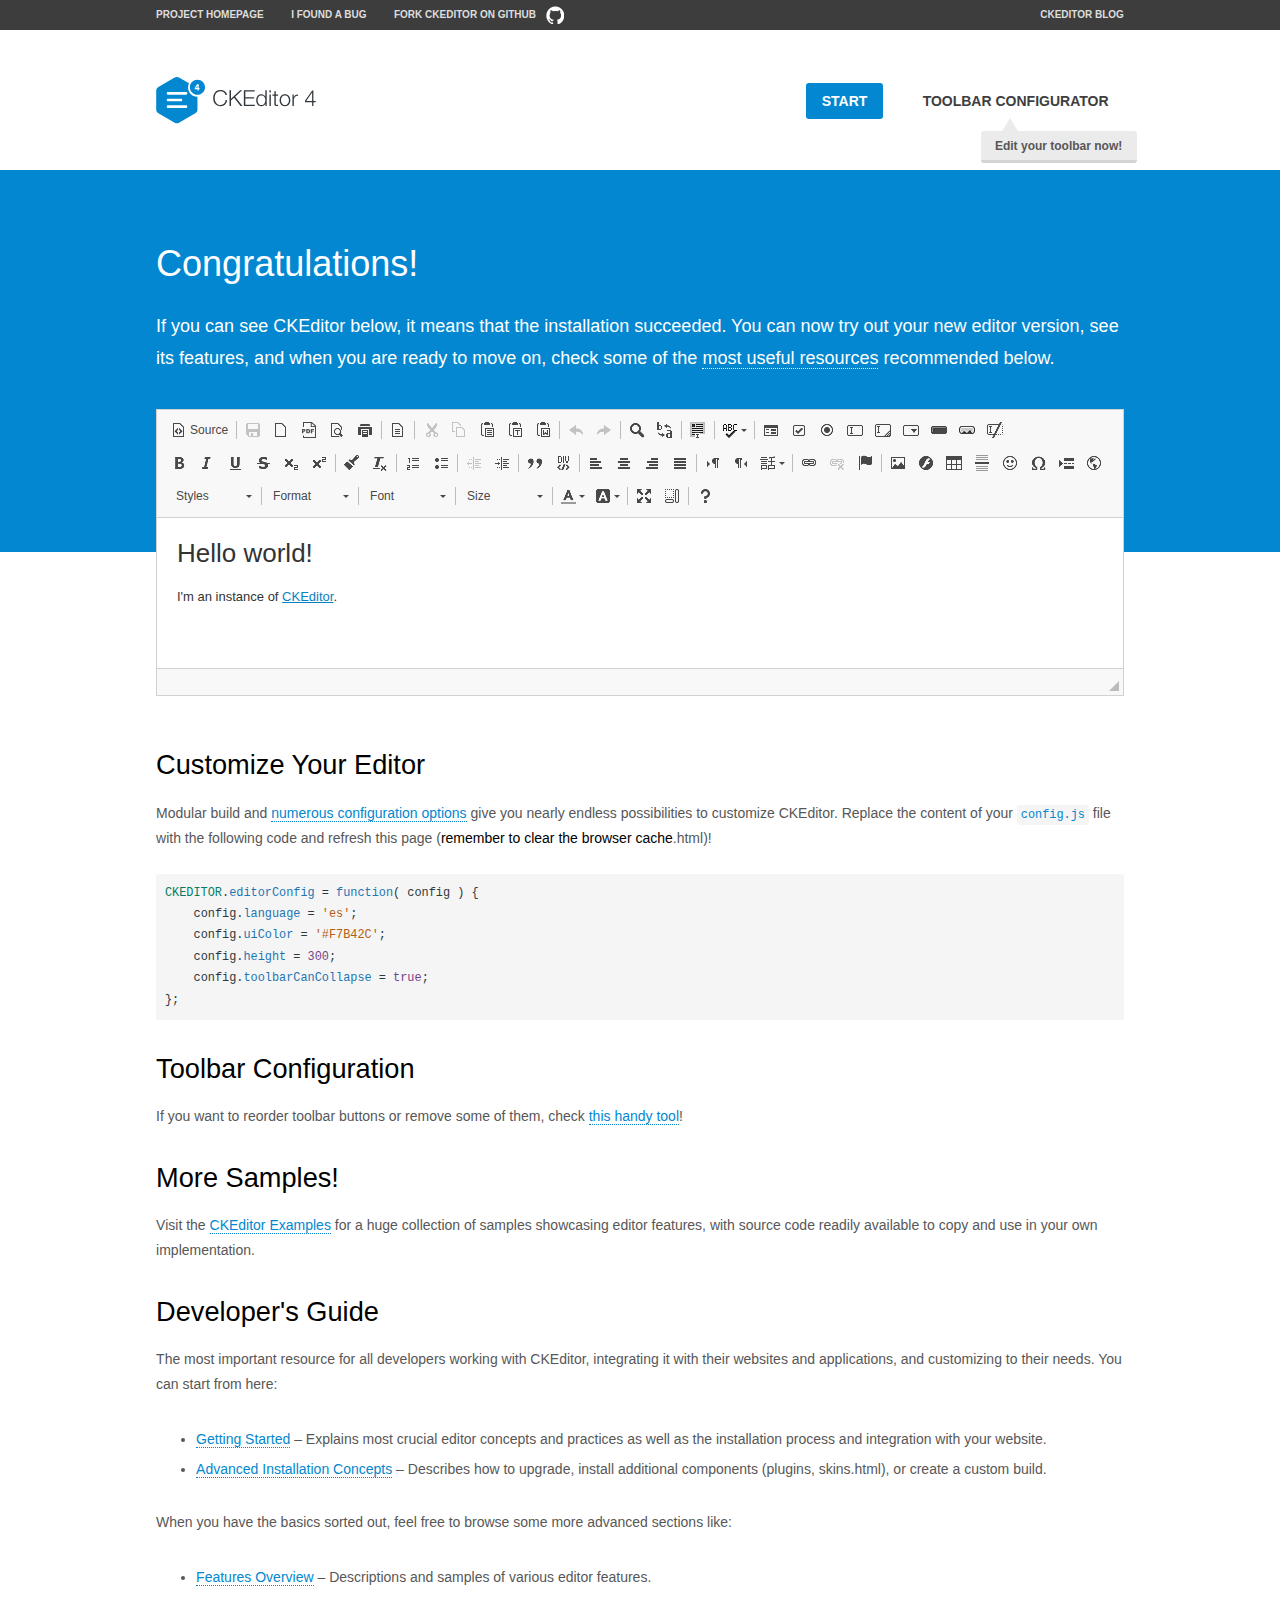
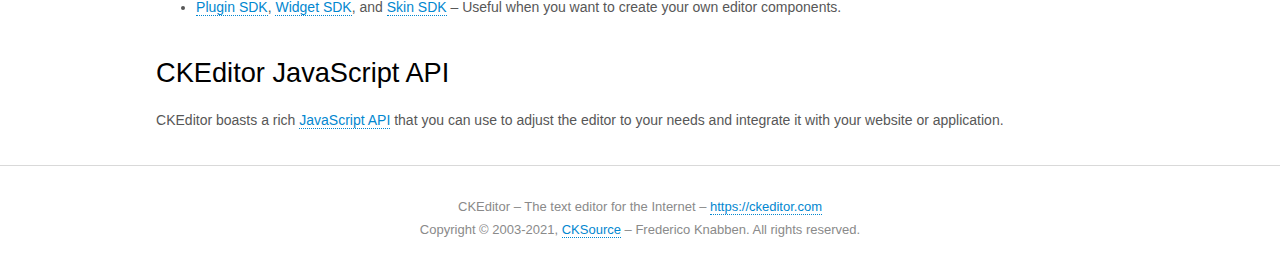
<file: public/backend/ckeditor/samples/index.html>
<!DOCTYPE html>
<!--
Copyright (c) 2003-2021, CKSource - Frederico Knabben. All rights reserved.
For licensing, see LICENSE.md or https://ckeditor.com/legal/ckeditor-oss-license
-->
<html lang="en">
<head>
	<meta charset="utf-8">
	<title>CKEditor Sample</title>
	<script src="../ckeditor.js"></script>
	<script src="js/sample.js"></script>
	<link rel="stylesheet" href="css/samples.css">
	<link rel="stylesheet" href="toolbarconfigurator/lib/codemirror/neo.css">
	<meta name="viewport" content="width=device-width,initial-scale=1">
	<meta name="description" content="Try the latest sample of CKEditor 4 and learn more about customizing your WYSIWYG editor with endless possibilities.">
</head>
<body id="main">

<nav class="navigation-a">
	<div class="grid-container">
		<ul class="navigation-a-left grid-width-70">
			<li><a href="https://ckeditor.com/ckeditor-4/">Project Homepage</a></li>
			<li><a href="https://github.com/ckeditor/ckeditor4/issues">I found a bug</a></li>
			<li><a href="https://github.com/ckeditor/ckeditor4" class="icon-pos-right icon-navigation-a-github">Fork CKEditor on GitHub</a></li>
		</ul>
		<ul class="navigation-a-right grid-width-30">
			<li><a href="https://ckeditor.com/blog/">CKEditor Blog</a></li>
		</ul>
	</div>
</nav>

<header class="header-a">
	<div class="grid-container">
		<h1 class="header-a-logo grid-width-30">
			<a href="index.html"><img src="img/logo.svg" onerror="this.src='img/logo.png'; this.onerror=null;" alt="CKEditor Sample"></a>
		</h1>

		<nav class="navigation-b grid-width-70">
			<ul>
				<li><a href="index.html" class="button-a button-a-background">Start</a></li>
				<li><a href="toolbarconfigurator/index.html" class="button-a">Toolbar configurator <span class="balloon-a balloon-a-nw">Edit your toolbar now!</span></a></li>
			</ul>
		</nav>
	</div>
</header>

<main>
	<div class="adjoined-top">
		<div class="grid-container">
			<div class="content grid-width-100">
				<h1>Congratulations!</h1>
				<p>
					If you can see CKEditor below, it means that the installation succeeded.
					You can now try out your new editor version, see its features, and when you are ready to move on, check some of the <a href="#sample-customize">most useful resources</a> recommended below.
				</p>
			</div>
		</div>
	</div>
	<div class="adjoined-bottom">
		<div class="grid-container">
			<div class="grid-width-100">
				<div id="editor">
					<h1>Hello world!</h1>
					<p>I'm an instance of <a href="https://ckeditor.com">CKEditor</a>.</p>
				</div>
			</div>
		</div>
	</div>

	<div class="grid-container">
		<div class="content grid-width-100">
			<section id="sample-customize">
				<h2>Customize Your Editor</h2>
				<p>Modular build and <a href="https://ckeditor.com/docs/ckeditor4/latest/guide/dev_configuration.html">numerous configuration options</a> give you nearly endless possibilities to customize CKEditor. Replace the content of your <code><a href="../config.js">config.js</a></code> file with the following code and refresh this page (<strong>remember to clear the browser cache</strong>.html)!</p>
		<pre class="cm-s-neo CodeMirror"><code><span style="padding-right: 0.1px;"><span class="cm-variable">CKEDITOR</span>.<span class="cm-property">editorConfig</span> <span class="cm-operator">=</span> <span class="cm-keyword">function</span>( <span class="cm-def">config</span> ) {</span>
<span style="padding-right: 0.1px;"><span class="cm-tab">	</span><span class="cm-variable-2">config</span>.<span class="cm-property">language</span> <span class="cm-operator">=</span> <span class="cm-string">'es'</span>;</span>
<span style="padding-right: 0.1px;"><span class="cm-tab">	</span><span class="cm-variable-2">config</span>.<span class="cm-property">uiColor</span> <span class="cm-operator">=</span> <span class="cm-string">'#F7B42C'</span>;</span>
<span style="padding-right: 0.1px;"><span class="cm-tab">	</span><span class="cm-variable-2">config</span>.<span class="cm-property">height</span> <span class="cm-operator">=</span> <span class="cm-number">300</span>;</span>
<span style="padding-right: 0.1px;"><span class="cm-tab">	</span><span class="cm-variable-2">config</span>.<span class="cm-property">toolbarCanCollapse</span> <span class="cm-operator">=</span> <span class="cm-atom">true</span>;</span>
<span style="padding-right: 0.1px;">};</span></code></pre>
			</section>

			<section>
				<h2>Toolbar Configuration</h2>
				<p>If you want to reorder toolbar buttons or remove some of them, check <a href="toolbarconfigurator/index.html">this handy tool</a>!</p>
			</section>

			<section>
				<h2>More Samples!</h2>
				<p>Visit the <a href="https://ckeditor.com/docs/ckeditor4/latest/examples/index.html">CKEditor Examples</a> for a huge collection of samples showcasing editor features, with source code readily available to copy and use in your own implementation.</p>
			</section>

			<section>
				<h2>Developer's Guide</h2>
				<p>The most important resource for all developers working with CKEditor, integrating it with their websites and applications, and customizing to their needs. You can start from here:</p>
				<ul>
					<li><a href="https://ckeditor.com/docs/ckeditor4/latest/guide/dev_installation.html">Getting Started</a> &ndash; Explains most crucial editor concepts and practices as well as the installation process and integration with your website.</li>
					<li><a href="https://ckeditor.com/docs/ckeditor4/latest/guide/dev_advanced_installation.html">Advanced Installation Concepts</a> &ndash; Describes how to upgrade, install additional components (plugins, skins.html), or create a custom build.</li>
				</ul>
					<p>When you have the basics sorted out, feel free to browse some more advanced sections like:</p>
				<ul>
					<li><a href="https://ckeditor.com/docs/ckeditor4/latest/features/index.html">Features Overview</a> &ndash; Descriptions and samples of various editor features.</li>
					<li><a href="https://ckeditor.com/docs/ckeditor4/latest/guide/plugin_sdk_intro.html">Plugin SDK</a>, <a href="https://ckeditor.com/docs/ckeditor4/latest/guide/widget_sdk_intro.html">Widget SDK</a>, and <a href="https://ckeditor.com/docs/ckeditor4/latest/guide/skin_sdk_intro.html">Skin SDK</a> &ndash; Useful when you want to create your own editor components.</li>
				</ul>
			</section>

			<section>
				<h2>CKEditor JavaScript API</h2>
				<p>CKEditor boasts a rich <a href="https://ckeditor.com/docs/ckeditor4/latest/api/index.html">JavaScript API</a> that you can use to adjust the editor to your needs and integrate it with your website or application.</p>
			</section>
		</div>
	</div>
</main>

<footer class="footer-a grid-container">
	<div class="grid-container">
		<p class="grid-width-100">
			CKEditor &ndash; The text editor for the Internet &ndash; <a class="samples" href="https://ckeditor.com/">https://ckeditor.com</a>
		</p>
		<p class="grid-width-100" id="copy">
			Copyright &copy; 2003-2021, <a class="samples" href="https://cksource.com/">CKSource</a> &ndash; Frederico Knabben. All rights reserved.
		</p>
	</div>
</footer>
<script>
	initSample();
</script>

</body>
</html>
</file>
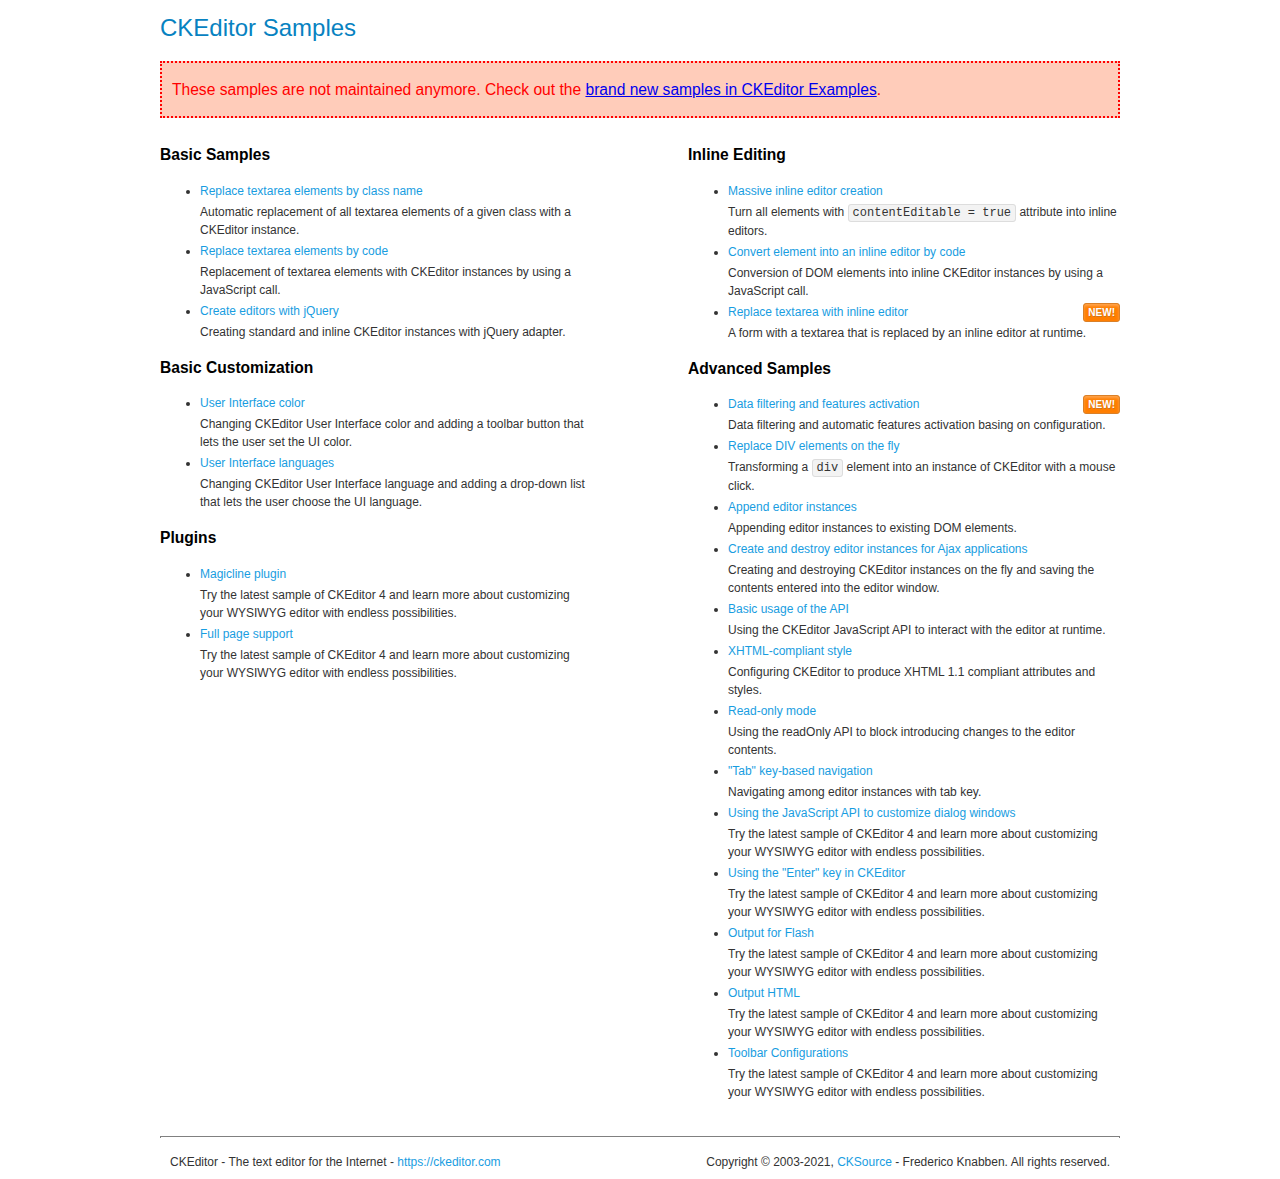
<file: public/backend/ckeditor/samples/old/index.html>
<!DOCTYPE html>
<!--
Copyright (c) 2003-2021, CKSource - Frederico Knabben. All rights reserved.
For licensing, see LICENSE.md or https://ckeditor.com/legal/ckeditor-oss-license
-->
<html lang="en">
<head>
	<meta charset="utf-8">
	<title>CKEditor Samples</title>
	<link rel="stylesheet" href="sample.css">
	<meta name="description" content="Try the latest sample of CKEditor 4 and learn more about customizing your WYSIWYG editor with endless possibilities.">
</head>
<body>
	<h1 class="samples">
		CKEditor Samples
	</h1>
	<div class="warning deprecated">
		These samples are not maintained anymore. Check out the <a href="https://ckeditor.com/docs/ckeditor4/latest/examples/index.html">brand new samples in CKEditor Examples</a>.
	</div>
	<div class="twoColumns">
		<div class="twoColumnsLeft">
			<h2 class="samples">
				Basic Samples
			</h2>
			<dl class="samples">
				<dt><a class="samples" href="replacebyclass.html">Replace textarea elements by class name</a></dt>
				<dd>Automatic replacement of all textarea elements of a given class with a CKEditor instance.</dd>

				<dt><a class="samples" href="replacebycode.html">Replace textarea elements by code</a></dt>
				<dd>Replacement of textarea elements with CKEditor instances by using a JavaScript call.</dd>

				<dt><a class="samples" href="jquery.html">Create editors with jQuery</a></dt>
				<dd>Creating standard and inline CKEditor instances with jQuery adapter.</dd>
			</dl>

			<h2 class="samples">
				Basic Customization
			</h2>
			<dl class="samples">
				<dt><a class="samples" href="uicolor.html">User Interface color</a></dt>
				<dd>Changing CKEditor User Interface color and adding a toolbar button that lets the user set the UI color.</dd>

				<dt><a class="samples" href="uilanguages.html">User Interface languages</a></dt>
				<dd>Changing CKEditor User Interface language and adding a drop-down list that lets the user choose the UI language.</dd>
			</dl>


			<h2 class="samples">Plugins</h2>
<dl class="samples">
<dt><a class="samples" href="magicline/magicline.html">Magicline plugin</a></dt>
<dd>Try the latest sample of CKEditor 4 and learn more about customizing your WYSIWYG editor with endless possibilities.</dd>

<dt><a class="samples" href="wysiwygarea/fullpage.html">Full page support</a></dt>
<dd>Try the latest sample of CKEditor 4 and learn more about customizing your WYSIWYG editor with endless possibilities.</dd>
</dl>
		</div>
		<div class="twoColumnsRight">
			<h2 class="samples">
				Inline Editing
			</h2>
			<dl class="samples">
				<dt><a class="samples" href="inlineall.html">Massive inline editor creation</a></dt>
				<dd>Turn all elements with <code>contentEditable = true</code> attribute into inline editors.</dd>

				<dt><a class="samples" href="inlinebycode.html">Convert element into an inline editor by code</a></dt>
				<dd>Conversion of DOM elements into inline CKEditor instances by using a JavaScript call.</dd>

				<dt><a class="samples" href="inlinetextarea.html">Replace textarea with inline editor</a> <span class="new">New!</span></dt>
				<dd>A form with a textarea that is replaced by an inline editor at runtime.</dd>

				
			</dl>

			<h2 class="samples">
				Advanced Samples
			</h2>
			<dl class="samples">
				<dt><a class="samples" href="datafiltering.html">Data filtering and features activation</a> <span class="new">New!</span></dt>
				<dd>Data filtering and automatic features activation basing on configuration.</dd>

				<dt><a class="samples" href="divreplace.html">Replace DIV elements on the fly</a></dt>
				<dd>Transforming a <code>div</code> element into an instance of CKEditor with a mouse click.</dd>

				<dt><a class="samples" href="appendto.html">Append editor instances</a></dt>
				<dd>Appending editor instances to existing DOM elements.</dd>

				<dt><a class="samples" href="ajax.html">Create and destroy editor instances for Ajax applications</a></dt>
				<dd>Creating and destroying CKEditor instances on the fly and saving the contents entered into the editor window.</dd>

				<dt><a class="samples" href="api.html">Basic usage of the API</a></dt>
				<dd>Using the CKEditor JavaScript API to interact with the editor at runtime.</dd>

				<dt><a class="samples" href="xhtmlstyle.html">XHTML-compliant style</a></dt>
				<dd>Configuring CKEditor to produce XHTML 1.1 compliant attributes and styles.</dd>

				<dt><a class="samples" href="readonly.html">Read-only mode</a></dt>
				<dd>Using the readOnly API to block introducing changes to the editor contents.</dd>

				<dt><a class="samples" href="tabindex.html">"Tab" key-based navigation</a></dt>
				<dd>Navigating among editor instances with tab key.</dd>


				
<dt><a class="samples" href="dialog/dialog.html">Using the JavaScript API to customize dialog windows</a></dt>
<dd>Try the latest sample of CKEditor 4 and learn more about customizing your WYSIWYG editor with endless possibilities.</dd>

<dt><a class="samples" href="enterkey/enterkey.html">Using the &quot;Enter&quot; key in CKEditor</a></dt>
<dd>Try the latest sample of CKEditor 4 and learn more about customizing your WYSIWYG editor with endless possibilities.</dd>

<dt><a class="samples" href="htmlwriter/outputforflash.html">Output for Flash</a></dt>
<dd>Try the latest sample of CKEditor 4 and learn more about customizing your WYSIWYG editor with endless possibilities.</dd>

<dt><a class="samples" href="htmlwriter/outputhtml.html">Output HTML</a></dt>
<dd>Try the latest sample of CKEditor 4 and learn more about customizing your WYSIWYG editor with endless possibilities.</dd>

<dt><a class="samples" href="toolbar/toolbar.html">Toolbar Configurations</a></dt>
<dd>Try the latest sample of CKEditor 4 and learn more about customizing your WYSIWYG editor with endless possibilities.</dd>

			</dl>
		</div>
	</div>
	<div id="footer">
		<hr>
		<p>
			CKEditor - The text editor for the Internet - <a class="samples" href="https://ckeditor.com/">https://ckeditor.com</a>
		</p>
		<p id="copy">
			Copyright &copy; 2003-2021, <a class="samples" href="https://cksource.com/">CKSource</a> - Frederico Knabben. All rights reserved.
		</p>
	</div>
</body>
</html>
</file>
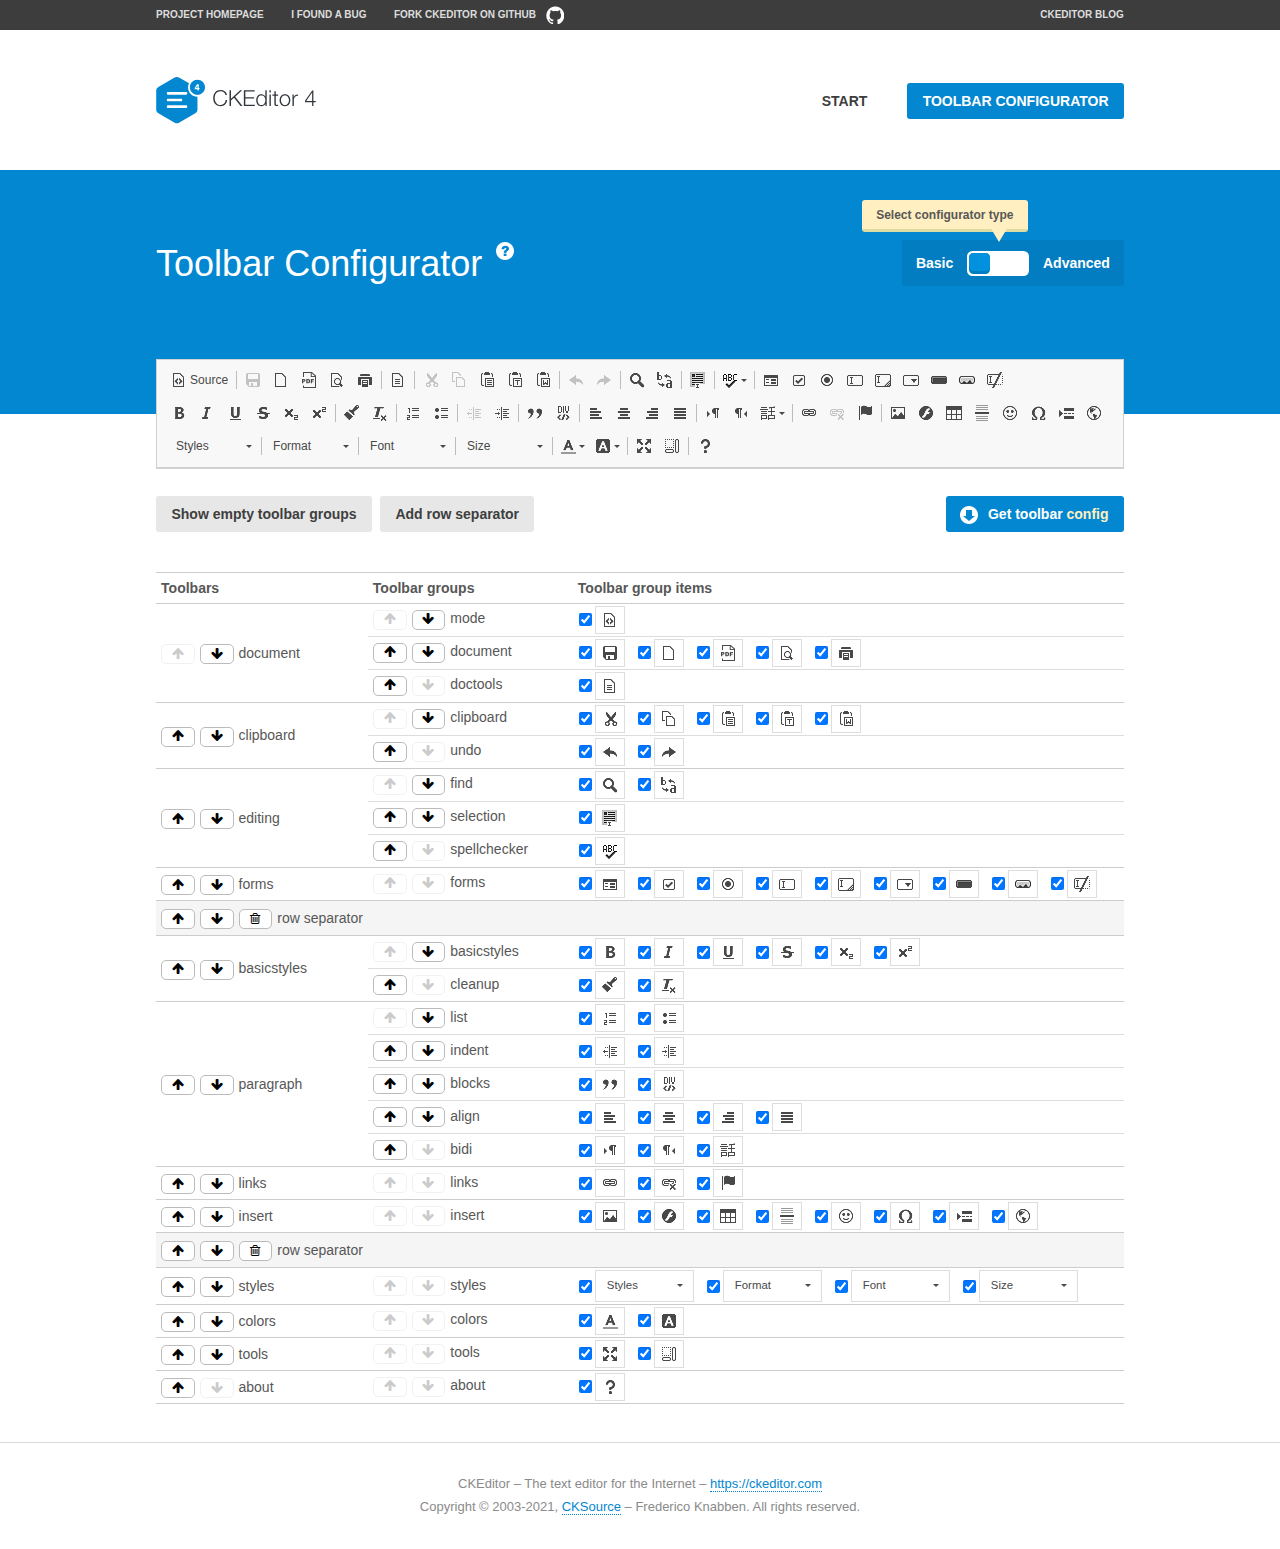
<file: public/backend/ckeditor/samples/toolbarconfigurator/index.html>
<!DOCTYPE html>
<!--
Copyright (c) 2003-2021, CKSource - Frederico Knabben. All rights reserved.
For licensing, see LICENSE.md or https://ckeditor.com/legal/ckeditor-oss-license
-->
<!--[if IE 8]><html class="ie8"><![endif]-->
<!--[if gt IE 8]><html><![endif]-->
<!--[if !IE]><!--><html lang="en"><!--<![endif]-->
<head>
	<meta charset="utf-8">
	<title>Toolbar Configurator</title>
	<script src="../../ckeditor.js"></script>
	<script>
		if ( CKEDITOR.env.ie && CKEDITOR.env.version < 9 )
			CKEDITOR.tools.enableHtml5Elements( document );
	</script>
	<link rel="stylesheet" href="lib/codemirror/codemirror.css">
	<link rel="stylesheet" href="lib/codemirror/show-hint.css">
	<link rel="stylesheet" href="lib/codemirror/neo.css">
	<link rel="stylesheet" href="css/fontello.css">
	<link rel="stylesheet" href="../css/samples.css">
	<meta name="description" content="Try the latest sample of CKEditor 4 and learn more about customizing your WYSIWYG editor with endless possibilities.">
</head>
<body id="toolbar">

<nav class="navigation-a">
	<div class="grid-container">
		<ul class="navigation-a-left grid-width-70">
			<li><a href="https://ckeditor.com/ckeditor-4/">Project Homepage</a></li>
			<li><a href="https://github.com/ckeditor/ckeditor4/issues">I found a bug</a></li>
			<li><a href="https://github.com/ckeditor/ckeditor4" class="icon-pos-right icon-navigation-a-github">Fork CKEditor on GitHub</a></li>
		</ul>
		<ul class="navigation-a-right grid-width-30">
			<li><a href="https://ckeditor.com/blog/">CKEditor Blog</a></li>
		</ul>
	</div>
</nav>

<header class="header-a">
	<div class="grid-container">
		<h1 class="header-a-logo grid-width-30">
			<a href="../index.html"><img src="../img/logo.svg" onerror="this.src='../img/logo.png'; this.onerror=null;" alt="CKEditor Logo"></a>
		</h1>
		<nav class="navigation-b grid-width-70">
			<ul>
				<li><a href="../index.html"  class="button-a">Start</a></li>
				<li><a href="index.html"  class="button-a button-a-background">Toolbar configurator</a></li>
			</ul>
		</nav>
	</div>
</header>

<main>
	<div class="adjoined-top">
		<div class="grid-container">
			<div class="content grid-width-100">
				<div class="grid-container-nested">
					<h1 class="grid-width-60">
						Toolbar Configurator
						<a href="#help-content" type="button" title="Configurator help" id="help" class="button-a button-a-background button-a-no-text icon-pos-left icon-question-mark">Help</a>
					</h1>

					<div class="grid-width-40 grid-switch-magic">
						<div class="switch">
							<span class="balloon-a balloon-a-se">Select configurator type</span>
							<input type="radio" name="radio" data-num="1" id="radio-basic" />
							<input type="radio" name="radio" data-num="2" id="radio-advanced" />
							<label data-for="1" for="radio-basic">Basic</label>
							<span class="switch-inner">
								<span class="handler"></span>
							</span>
							<label data-for="2" for="radio-advanced">Advanced</label>
						</div>
					</div>
				</div>
			</div>
		</div>
	</div>
	<div class="adjoined-bottom">
		<div class="grid-container">
			<div class="grid-width-100">
				<div class="editors-container">
					<div id="editor-basic"></div>
					<div id="editor-advanced"></div>
				</div>
			</div>
		</div>
	</div>

	<div class="grid-container configurator">
		<div class="content grid-width-100">
			<div class="configurator">
				<div>
					<div id="toolbarModifierWrapper"></div>
				</div>
			</div>
		</div>
	</div>

	<div id="help-content">
		<div class="grid-container">
			<div class="grid-width-100">
				<h2>What Am I Doing Here?</h2>

				<div class="grid-container grid-container-nested">
					<div class="basic">
						<div class="grid-width-50">
							<p>Arrange <a href="https://ckeditor.com/docs/ckeditor4/latest/api/CKEDITOR_config.html#cfg-toolbarGroups">toolbar groups</a>, toggle <a href="https://ckeditor.com/docs/ckeditor4/latest/api/CKEDITOR_config.html#cfg-removeButtons">button visibility</a> according to your needs and get your toolbar configuration.</p>
							<p>You can replace the content of the <a href="../../config.js"><code>config.js</code></a> file with the generated configuration. If you already set some configuration options you will need to merge both configurations.</p>
						</div>
						<div class="grid-width-50">
							<p>Read more about different ways of <a href="https://ckeditor.com/docs/ckeditor4/latest/guide/dev_configuration.html">setting configuration</a> and do not forget about <strong>clearing browser cache</strong>.</p>
							<p>Arranging toolbar groups is the recommended way of configuring the toolbar, but if you need more freedom you can use the <a href="#advanced">advanced configurator</a>.</p>
						</div>
					</div>
					<div class="advanced" style="display: none;">
						<div class="grid-width-50">
							<p>With this code editor you can edit your <a href="https://ckeditor.com/docs/ckeditor4/latest/api/CKEDITOR_config.html#cfg-toolbar">toolbar configuration</a> live.</p>
							<p>You can replace the content of the <a href="../../config.js"><code>config.js</code></a> file with the generated configuration. If you already set some configuration options you will need to merge both configurations.</p>
						</div>
						<div class="grid-width-50">
							<p>Read more about different ways of <a href="https://ckeditor.com/docs/ckeditor4/latest/guide/dev_configuration.html">setting configuration</a> and do not forget about <strong>clearing browser cache</strong>.</p>
						</div>
					</div>
				</div>

				<p class="grid-container grid-container-nested">
					<button type="button" class="help-content-close grid-width-100 button-a button-a-background">Got it. Let's play!</button>
				</p>
			</div>
		</div>
	</div>
</main>

<footer class="footer-a grid-container">
	<p class="grid-width-100">
		CKEditor &ndash; The text editor for the Internet &ndash; <a class="samples" href="https://ckeditor.com/">https://ckeditor.com</a>
	</p>
	<p class="grid-width-100" id="copy">
		Copyright &copy; 2003-2021, <a class="samples" href="https://cksource.com/">CKSource</a> &ndash; Frederico Knabben. All rights reserved.
	</p>
</footer>

<script src="lib/codemirror/codemirror.js"></script>
<script src="lib/codemirror/javascript.js"></script>
<script src="lib/codemirror/show-hint.js"></script>

<script src="js/fulltoolbareditor.js"></script>
<script src="js/abstracttoolbarmodifier.js"></script>
<script src="js/toolbarmodifier.js"></script>
<script src="js/toolbartextmodifier.js"></script>
<script src="../js/sf.js"></script>

<script>
	( function() {
		'use strict';

		var mode = ( window.location.hash.substr( 1 ) === 'advanced' ) ? 'advanced' : 'basic',
			configuratorSection = CKEDITOR.document.findOne( 'main > .grid-container.configurator' ),
			basicInstruction = CKEDITOR.document.findOne( '#help-content .basic' ),
			advancedInstruction = CKEDITOR.document.findOne( '#help-content .advanced' ),

			// Configurator mode switcher.
			modeSwitchBasic = CKEDITOR.document.getById( 'radio-basic' ),
			modeSwitchAdvanced = CKEDITOR.document.getById( 'radio-advanced' );

		// Initial setup
		function updateSwitcher() {
			if ( mode === 'advanced' ) {
				modeSwitchAdvanced.$.checked = true;
			} else {
				modeSwitchBasic.$.checked = true;
			}
		}

		updateSwitcher();

		CKEDITOR.document.getWindow().on( 'hashchange', function( e ) {
			var hash = window.location.hash.substr( 1 );
			if ( !( hash === 'advanced' || hash === 'basic' ) ) {
				return;
			}
			mode = hash;
			onToolbarsDone( mode );
		} );

		CKEDITOR.document.getWindow().on( 'resize', function() {
			updateToolbar( ( mode === 'basic' ? toolbarModifier : toolbarTextModifier )[ 'editorInstance' ] );
		} );

		function onRefresh( modifier ) {
			modifier = modifier || this;

			if ( mode === 'basic' && modifier instanceof ToolbarConfigurator.ToolbarTextModifier ) {
				return;
			}

			// CodeMirror container becomes visible, so we need to refresh and to avoid rendering problems.
			if ( mode === 'advanced' && modifier instanceof ToolbarConfigurator.ToolbarTextModifier ) {
				modifier.codeContainer.refresh();
			}

			updateToolbar( modifier.editorInstance );
		}

		function updateToolbar( editor ) {
			var editorContainer = editor.container;

			// Not always editor is loaded.
			if ( !editorContainer ) {
				return;
			}

			var displayStyle = editorContainer.getStyle( 'display' );

			editorContainer.setStyle( 'display', 'block' );

			var newHeight = editorContainer.getSize( 'height' );

			var newMarginTop = parseInt( editorContainer.getComputedStyle( 'margin-top' ), 10 );
			newMarginTop = ( isNaN( newMarginTop ) ? 0 : Number( newMarginTop ) );

			var newMarginBottom = parseInt( editorContainer.getComputedStyle( 'margin-bottom' ), 10 );
			newMarginBottom = ( isNaN( newMarginBottom ) ? 0 : Number( newMarginBottom ) );

			var result = newHeight + newMarginTop + newMarginBottom;

			editorContainer.setStyle( 'display', displayStyle );

			editor.container.getAscendant( 'div' ).setStyle( 'height', result + 'px' );
		}

		var toolbarModifier = new ToolbarConfigurator.ToolbarModifier( 'editor-basic' );

		var done = 0;
		toolbarModifier.init( onToolbarInit );
		toolbarModifier.onRefresh = onRefresh;

		CKEDITOR.document.getById( 'toolbarModifierWrapper' ).append( toolbarModifier.mainContainer );

		var toolbarTextModifier = new ToolbarConfigurator.ToolbarTextModifier( 'editor-advanced' );
		toolbarTextModifier.init( onToolbarInit );
		toolbarTextModifier.onRefresh = onRefresh;

		function onToolbarInit() {
			if ( ++done === 2 ) {
				onToolbarsDone();

				positionSticky.watch( CKEDITOR.document.findOne( '.toolbar' ), function() {
					return mode === 'advanced';
				} );
			}
		}

		function onToolbarsDone() {
			if ( mode === 'basic' ) {
				toggleModeBasic( false );
			} else {
				toggleModeAdvanced( false );
			}

			updateSwitcher();

			setTimeout( function() {
				CKEDITOR.document.findOne( '.editors-container' ).addClass( 'active' );
				CKEDITOR.document.findOne( '#toolbarModifierWrapper' ).addClass( 'active' );
			}, 200 );
		}

		CKEDITOR.document.getById( 'toolbarModifierWrapper' ).append( toolbarTextModifier.mainContainer );

		function toogleModeSwitch( onElement, offElement, onModifier, offModifier ) {
			onElement.addClass( 'fancy-button-active' );
			offElement.removeClass( 'fancy-button-active' );

			onModifier.showUI();
			offModifier.hideUI();
		}

		function toggleModeBasic( callOnRefresh ) {
			callOnRefresh = ( callOnRefresh !== false );
			mode = 'basic';
			window.location.hash = '#basic';
			toogleModeSwitch( modeSwitchBasic, modeSwitchAdvanced, toolbarModifier, toolbarTextModifier );

			configuratorSection.removeClass( 'freed-width' );
			basicInstruction.show();
			advancedInstruction.hide();

			callOnRefresh && onRefresh( toolbarModifier );
		}

		function toggleModeAdvanced( callOnRefresh ) {
			callOnRefresh = ( callOnRefresh !== false );
			mode = 'advanced';
			window.location.hash = '#advanced';
			toogleModeSwitch( modeSwitchAdvanced, modeSwitchBasic, toolbarTextModifier, toolbarModifier );

			configuratorSection.addClass( 'freed-width' );
			advancedInstruction.show();
			basicInstruction.hide();

			callOnRefresh && onRefresh( toolbarTextModifier );
		}

		modeSwitchBasic.on( 'click', toggleModeBasic );
		modeSwitchAdvanced.on( 'click', toggleModeAdvanced );

		//
		// Position:sticky for the toolbar.
		//

		// Will make elements behave like they were styled with position:sticky.
		var positionSticky = {
			// Store object: {
			// 		element: CKEDITOR.dom.element, // Element which will float.
			// 		placeholder: CKEDITOR.dom.element, // Placeholder which is place to prevent page bounce.
			// 		isFixed: boolean // Whether element float now.
			// }
			watched: [],

			active: [],

			staticContainer: null,

			init: function() {
				var element = CKEDITOR.dom.element.createFromHtml(
					'<div class="staticContainer">' +
						'<div class="grid-container" >' +
							'<div class="grid-width-100">' +
								'<div class="inner"></div>' +
							'</div>' +
						'</div>' +
					'</div>' );

				this.staticContainer = element.findOne( '.inner' );

				CKEDITOR.document.getBody().append( element );
			},

			watch: function( element, preventFunc ) {
				this.watched.push( {
					element: element,
					placeholder: new CKEDITOR.dom.element( 'div' ),
					isFixed: false,
					preventFunc: preventFunc
				} );
			},

			checkAll: function() {
				for ( var i = 0; i < this.watched.length; i++ ) {
					this.check( this.watched[ i ] );
				}
			},

			check: function( element ) {
				var isFixed = element.isFixed;
				var shouldBeFixed = this.shouldBeFixed( element );

				// Nothing to be done.
				if ( isFixed === shouldBeFixed ) {
					return;
				}

				var placeholder = element.placeholder;

				if ( isFixed ) {
					// Unfixing.

					element.element.insertBefore( placeholder );
					placeholder.remove();

					element.element.removeStyle( 'margin' );

					this.active.splice( CKEDITOR.tools.indexOf( this.active, element ), 1 );

				} else {
					// Fixing.
					placeholder.setStyle( 'width', element.element.getSize( 'width' ) + 'px' );
					placeholder.setStyle( 'height', element.element.getSize( 'height' ) + 'px' );
					placeholder.setStyle( 'margin-bottom', element.element.getComputedStyle( 'margin-bottom' ) );
					placeholder.setStyle( 'display', element.element.getComputedStyle( 'display' ) );
					placeholder.insertAfter( element.element );

					this.staticContainer.append( element.element );

					this.active.push( element );
				}

				element.isFixed = !element.isFixed;
			},

			shouldBeFixed: function( element ) {
				if ( element.preventFunc && element.preventFunc() ) {
					return false;
				}

				// If element is already fixed we are checking it's placeholder.
				var related = ( element.isFixed ? element.placeholder : element.element ),
					clientRect = related.$.getBoundingClientRect(),
					staticHeight = this.staticContainer.getSize('height' ),
					elemHeight = element.element.getSize( 'height' );

				if ( element.isFixed ) {
					return ( clientRect.top + elemHeight < staticHeight );
				} else {
					return ( clientRect.top < staticHeight );
				}
			}
		};

		positionSticky.init();

		CKEDITOR.document.getWindow().on( 'scroll',
			CKEDITOR.tools.eventsBuffer( 100, positionSticky.checkAll, positionSticky ).input
		);

		// Make the toolbar sticky.
		positionSticky.watch( CKEDITOR.document.findOne( '.editors-container' ) );

		// Help button and help-content.
		( function() {
			var helpButton = CKEDITOR.document.getById( 'help' ),
				helpContent = CKEDITOR.document.getById( 'help-content' );

			// Don't show help button on IE8 because it's unsupported by Pico Modal.
			if ( CKEDITOR.env.ie && CKEDITOR.env.version == 8 ) {
				helpButton.hide();
			} else {
				// Display help modal when the button is clicked.
				helpButton.on( 'click', function( evt ) {
					SF.modal( {
						// Clone modal content from DOM.
						content: helpContent.getHtml(),

						afterCreate: function( modal ) {
							// Enable modal content button to close the modal.
							new CKEDITOR.dom.element( modal.modalElem() ).findOne( '.help-content-close' ).once( 'click', modal.close );
						}
					} ).show();
				} );
			}
		} )();
	} )();
</script>
</body>
</html>
</file>
<file: public/backend/ckeditor/samples/css/samples.css>
/**
 * @license Copyright (c) 2003-2021, CKSource - Frederico Knabben. All rights reserved.
 * For licensing, see LICENSE.md or https://ckeditor.com/legal/ckeditor-oss-license
 */
@media (max-width: 900px) {
  .global-is-mobile-hidden {
    display: none !important;
  }
}
article,
aside,
details,
figcaption,
figure,
footer,
header,
hgroup,
main,
menu,
nav,
section {
  display: block;
}
body,
html {
  margin: 0;
  padding: 0;
  font: 16px / 1.8 Arial, 'Helvetica Neue', Helvetica, sans-serif;
  font-weight: 300;
  color: #575757;
}
.grid-width-10 {
  width: 10%;
}
.grid-width-20 {
  width: 20%;
}
.grid-width-30 {
  width: 30%;
}
.grid-width-40 {
  width: 40%;
}
.grid-width-50 {
  width: 50%;
}
.grid-width-60 {
  width: 60%;
}
.grid-width-70 {
  width: 70%;
}
.grid-width-80 {
  width: 80%;
}
.grid-width-90 {
  width: 90%;
}
.grid-width-100 {
  width: 100%;
}
@media (max-width: 900px) {
  .grid-width-10,
  .grid-width-20,
  .grid-width-30,
  .grid-width-40,
  .grid-width-50,
  .grid-width-60,
  .grid-width-70,
  .grid-width-80,
  .grid-width-90,
  .grid-width-100 {
    width: 100%;
  }
}
*[class*="grid-width"] {
  -webkit-box-sizing: border-box;
  -moz-box-sizing: border-box;
  box-sizing: border-box;
  padding-left: 4%;
  padding-right: 4%;
  float: left;
}
*[class*="grid-width"]:after,
.grid-container:after,
*[class*="grid-width"]:before,
.grid-container:before {
  content: '';
  display: block;
  overflow: hidden;
  visibility: hidden;
  font-size: 0;
  line-height: 0;
  width: 0;
  height: 0;
}
*[class*="grid-width"]:after,
.grid-container:after {
  clear: both;
}
.grid-container {
  -webkit-box-sizing: border-box;
  -moz-box-sizing: border-box;
  box-sizing: border-box;
  margin-left: auto;
  margin-right: auto;
}
.grid-container-nested *[class*="grid-width"]:first-child {
  padding-left: 0;
}
.grid-container-nested *[class*="grid-width"]:last-child {
  padding-right: 0;
}
@media (max-width: 900px) {
  .grid-container-nested *[class*="grid-width"]:first-child {
    padding-left: 4%;
  }
  .grid-container-nested *[class*="grid-width"]:last-child {
    padding-right: 4%;
  }
}
.header-a {
  min-height: 140px;
  overflow: hidden;
}
.header-a .header-a-logo {
  margin: 40px 0 0;
}
@media (max-width: 900px) {
  .header-a .header-a-logo {
    text-align: center;
  }
}
.header-a .header-a-logo img {
  border: transparent;
}
.navigation-a {
  height: 30px;
  background: #3D3D3D;
  position: absolute;
  left: 0;
  right: 0;
  top: 0;
  padding: 0;
  overflow: hidden;
}
@media (max-width: 900px) {
  .navigation-a {
    text-align: center;
  }
}
.navigation-a ul {
  list-style: none;
  margin: 0;
  overflow: hidden;
}
.navigation-a ul li,
.navigation-a ul li a {
  display: inline-block;
}
@media (max-width: 900px) {
  .navigation-a ul {
    width: auto;
    text-overflow: ellipsis;
    white-space: nowrap;
    display: inline-block;
    float: none;
  }
  .navigation-a ul:before,
  .navigation-a ul:after {
    display: none;
  }
}
.navigation-a ul.navigation-a-left {
  text-align: left;
}
@media (max-width: 900px) {
  .navigation-a ul.navigation-a-left {
    padding-right: 0;
  }
}
.navigation-a ul.navigation-a-right {
  text-align: right;
}
@media (max-width: 900px) {
  .navigation-a ul.navigation-a-right {
    padding-left: 23px;
  }
}
.navigation-a ul li + li {
  margin-left: 23px;
}
.navigation-a ul li a {
  font-size: 10px;
  font-size: 0.625rem;
  line-height: 18px;
  line-height: 1.13rem;
  line-height: 30px;
  float: left;
  color: #ddd;
  font-weight: bold;
  text-decoration: none;
  text-transform: uppercase;
}
.navigation-a ul li a:hover {
  cursor: pointer;
  color: #fff;
}
.icon-navigation-a-github:before,
.icon-navigation-a-github:after {
  background-image: url("[data-uri]");
}
.navigation-b {
  text-align: right;
  margin: 52px 0 0;
  overflow: visible;
}
@media (max-width: 900px) {
  .navigation-b {
    text-align: center;
    margin-top: 20px;
    padding: 0;
  }
}
.navigation-b ul {
  padding: 0;
  list-style: none;
  margin: 0;
  overflow: visible;
}
.navigation-b ul li,
.navigation-b ul li a {
  display: inline-block;
}
@media (max-width: 900px) {
  .navigation-b ul {
    display: table;
    width: 100%;
    padding-bottom: 1.5em;
  }
}
@media (max-width: 900px) {
  .navigation-b ul li {
    display: table-row;
  }
}
.navigation-b ul li + li {
  margin-left: 20px;
}
@media (max-width: 900px) {
  .navigation-b ul li + li {
    margin-left: 0;
  }
}
.navigation-b ul li a {
  -webkit-box-sizing: border-box;
  -moz-box-sizing: border-box;
  box-sizing: border-box;
  text-transform: uppercase;
  text-decoration: none;
  outline: none;
}
@media (max-width: 900px) {
  .navigation-b ul li a {
    width: 100%;
    -webkit-border-radius: 0;
    -webkit-background-clip: padding-box;
    -moz-border-radius: 0;
    -moz-background-clip: padding;
    border-radius: 0;
    background-clip: padding-box;
  }
}
.footer-a {
  font-size: 13px;
  font-size: 0.8125rem;
  line-height: 23.4px;
  line-height: 1.46rem;
  padding-top: 2.25em;
  padding-bottom: 2.25em;
  overflow: hidden;
  color: #8a8a8a;
}
.footer-a a {
  color: #0287D0;
  text-decoration: none;
  border-bottom: 1px dotted #0287D0;
}
.footer-a a:hover {
  color: #0277b7;
}
.footer-a p {
  margin: 0;
  display: inline-block;
  text-align: center;
}
.content {
  font-size: 14px;
  font-size: 0.875rem;
  line-height: 25.2px;
  line-height: 1.57rem;
  overflow: hidden;
  padding-top: 1.5em;
  padding-bottom: 1.5em;
}
.content p {
  margin: 0.75em 0;
}
.content ul,
.content ol,
.content pre,
.content blockquote,
.content textarea:not([class^="cke"]),
.content .cke {
  margin: 1.875em 0;
}
.content code,
.content kbd {
  -webkit-border-radius: 3px;
  -webkit-background-clip: padding-box;
  -moz-border-radius: 3px;
  -moz-background-clip: padding;
  border-radius: 3px;
  background-clip: padding-box;
  padding: 3px 4px;
}
.content pre,
.content code,
.content kbd,
.content blockquote {
  background: #f5f5f5;
}
.content blockquote,
.content pre {
  background: none;
  border-left: 4px solid #0287D0;
  padding: 1.5em 2.25em;
}
.content p a,
.content ul a,
.content ol a,
.content blockquote a,
.content h1 a,
.content h2 a,
.content h3 a,
.content h4 a,
.content h5 a {
  color: #0287D0;
  text-decoration: none;
  border-bottom: 1px dotted #0287D0;
}
.content p a:hover,
.content ul a:hover,
.content ol a:hover,
.content blockquote a:hover,
.content h1 a:hover,
.content h2 a:hover,
.content h3 a:hover,
.content h4 a:hover,
.content h5 a:hover {
  color: #0277b7;
}
.content h1,
.content h2,
.content h3,
.content h4,
.content h5 {
  color: #000;
  font-weight: 100;
}
.content h1 code,
.content h2 code,
.content h3 code,
.content h4 code,
.content h5 code,
.content h1 kbd,
.content h2 kbd,
.content h3 kbd,
.content h4 kbd,
.content h5 kbd {
  font-size: inherit;
}
.content h1 a.content-heading-anchor,
.content h2 a.content-heading-anchor,
.content h3 a.content-heading-anchor,
.content h4 a.content-heading-anchor,
.content h5 a.content-heading-anchor {
  font-weight: 100;
  vertical-align: middle;
  opacity: 0;
  border: 0;
}
.content h1:hover a.content-heading-anchor,
.content h2:hover a.content-heading-anchor,
.content h3:hover a.content-heading-anchor,
.content h4:hover a.content-heading-anchor,
.content h5:hover a.content-heading-anchor {
  opacity: 1;
}
.content h1:target a,
.content h2:target a,
.content h3:target a,
.content h4:target a,
.content h5:target a {
  -webkit-animation: targetLinkOpacity 0.5s linear alternate;
  -moz-animation: targetLinkOpacity 0.5s linear alternate;
  -o-animation: targetLinkOpacity 0.5s linear alternate;
  animation: targetLinkOpacity 0.5s linear alternate;
  opacity: 1;
}
.content input,
.content select,
.content textarea:not([class^="cke"]) {
  -webkit-border-radius: 3px;
  -webkit-background-clip: padding-box;
  -moz-border-radius: 3px;
  -moz-background-clip: padding;
  border-radius: 3px;
  background-clip: padding-box;
  -webkit-box-shadow: inset 0 1px 1px rgba(0, 0, 0, 0.08);
  -moz-box-shadow: inset 0 1px 1px rgba(0, 0, 0, 0.08);
  box-shadow: inset 0 1px 1px rgba(0, 0, 0, 0.08);
  font: inherit;
  color: inherit;
  border: 1px solid #D9D9D9;
  padding: .2em .5em;
}
.content input:focus,
.content select:focus,
.content textarea:not([class^="cke"]):focus {
  border-color: #66afe9;
  outline: 0;
  -webkit-box-shadow: inset 0 1px 1px rgba(0, 0, 0, 0.08), 0 0 8px #93c6ef;
  -moz-box-shadow: inset 0 1px 1px rgba(0, 0, 0, 0.08), 0 0 8px #93c6ef;
  box-shadow: inset 0 1px 1px rgba(0, 0, 0, 0.08), 0 0 8px #93c6ef;
}
.content abbr {
  border-bottom: 1px dotted #666;
  cursor: pointer;
}
.content blockquote {
  font-style: italic;
  font-family: Georgia, Times, "Times New Roman", serif;
  font-size: 16px;
  font-size: 1rem;
  line-height: 28.8px;
  line-height: 1.8rem;
}
.content em {
  font-style: italic;
}
.content h1 {
  font-size: 36px;
  font-size: 2.25rem;
  line-height: 64.8px;
  line-height: 4.05rem;
  margin: 1.125em 0 0;
}
.content h2 {
  font-size: 27.2px;
  font-size: 1.7rem;
  line-height: 48.96px;
  line-height: 3.06rem;
  margin: 0.9em 0 0;
}
.content h3 {
  font-size: 24px;
  font-size: 1.5rem;
  line-height: 43.2px;
  line-height: 2.7rem;
  font-weight: 500;
  margin: 0.75em 0 0;
}
.content h4 {
  font-size: 19.2px;
  font-size: 1.2rem;
  line-height: 34.56px;
  line-height: 2.16rem;
  font-weight: 500;
  margin: 0.75em 0 0;
}
.content h5 {
  font-size: 17.6px;
  font-size: 1.1rem;
  line-height: 31.68px;
  line-height: 1.98rem;
  font-weight: 500;
  margin: 0.75em 0 0;
}
.content hr {
  border: 0;
  border-top: 4px solid #D9D9D9;
  margin: 1.5em 0;
}
.content input[type="text"] {
  height: 1.8em;
  line-height: 1.8em;
}
.content input[type="button"] {
  -webkit-appearance: button;
  -moz-appearance: button;
  appearance: button;
}
.content kbd {
  font-size: 12px;
  font-size: 0.75rem;
  line-height: 21.6px;
  line-height: 1.35rem;
  font-family: Arial, 'Helvetica Neue', Helvetica, sans-serif;
  padding: 2px 6px;
  -webkit-box-shadow: 0 0 4px #fff inset, 0 2px 0 #D9D9D9;
  -moz-box-shadow: 0 0 4px #fff inset, 0 2px 0 #D9D9D9;
  box-shadow: 0 0 4px #fff inset, 0 2px 0 #D9D9D9;
}
.content p img {
  vertical-align: middle;
}
.content p pre {
  padding: 1.5em;
}
.content pre {
  padding: 0;
  border: 0;
  tab-size: 4;
  -o-tab-size: 4;
  -moz-tab-size: 4;
}
.content pre,
.content code {
  font-size: 11.89px;
  font-size: 0.743rem;
  line-height: 21.4px;
  line-height: 1.34rem;
  font-family: Consolas, Menlo, Monaco, Lucida Console, Liberation Mono, DejaVu Sans Mono, Bitstream Vera Sans Mono, Courier New, monospace, serif;
}
.content pre a,
.content code a {
  border: 0;
}
.content pre code {
  padding: 0.75em;
  display: block;
}
.content strong {
  color: #000;
}
.content ul ul,
.content ol ul,
.content ul ol,
.content ol ol {
  margin: 0.75em 0;
}
.content ul li,
.content ol li {
  font-size: 14px;
  font-size: 0.875rem;
  line-height: 30.24px;
  line-height: 1.89rem;
}
.content textarea:not([class^="cke"]) {
  width: 100%;
}
.content div.todo {
  border: 2px dotted #444;
  padding: 10px;
  margin: 60px 0 10px 0;
  /* Remove me some day */
}
.content div.todo:before {
  content: "TODO";
  font-weight: bold;
}
body a.button-a,
body button.button-a,
body input.button-a {
  -webkit-border-radius: 3px;
  -webkit-background-clip: padding-box;
  -moz-border-radius: 3px;
  -moz-background-clip: padding;
  border-radius: 3px;
  background-clip: padding-box;
  font-size: 14px;
  font-size: 0.875rem;
  line-height: 25.2px;
  line-height: 1.57rem;
  height: 36px;
  line-height: 36px;
  padding: 0 1.1em;
  font-weight: 700;
  color: #3e3e3e;
  white-space: nowrap;
  text-decoration: none;
  display: inline-block;
  cursor: pointer;
  border: 0;
  vertical-align: middle;
  margin: 1px 0;
  background: transparent;
}
body a.button-a.icon-pos-left,
body button.button-a.icon-pos-left,
body input.button-a.icon-pos-left {
  padding-left: .8em;
}
body a.button-a.icon-pos-right,
body button.button-a.icon-pos-right,
body input.button-a.icon-pos-right {
  padding-right: .8em;
}
body a.button-a.button-a-no-text,
body button.button-a.button-a-no-text,
body input.button-a.button-a-no-text {
  -webkit-border-radius: 100px;
  -webkit-background-clip: padding-box;
  -moz-border-radius: 100px;
  -moz-background-clip: padding;
  border-radius: 100px;
  background-clip: padding-box;
  width: 36px;
  padding: 0;
  text-indent: -999px;
  overflow: hidden;
  position: relative;
  text-align: center;
}
body a.button-a.button-a-no-text:before,
body button.button-a.button-a-no-text:before,
body input.button-a.button-a-no-text:before {
  position: absolute;
  left: 50%;
  top: 50%;
  margin: -9px 0 0 -9px;
}
@media (max-width: 900px) {
  body a.button-a.button-a-mobile-collapsed,
  body button.button-a.button-a-mobile-collapsed,
  body input.button-a.button-a-mobile-collapsed {
    -webkit-border-radius: 100px;
    -webkit-background-clip: padding-box;
    -moz-border-radius: 100px;
    -moz-background-clip: padding;
    border-radius: 100px;
    background-clip: padding-box;
    width: 36px;
    padding: 0;
    text-indent: -999px;
    overflow: hidden;
    position: relative;
    text-align: center;
  }
  body a.button-a.button-a-mobile-collapsed:before,
  body button.button-a.button-a-mobile-collapsed:before,
  body input.button-a.button-a-mobile-collapsed:before {
    position: absolute;
    left: 50%;
    top: 50%;
    margin: -9px 0 0 -9px;
  }
  body a.button-a.button-a-mobile-collapsed:before,
  body button.button-a.button-a-mobile-collapsed:before,
  body input.button-a.button-a-mobile-collapsed:before {
    position: absolute;
    left: 50%;
    top: 50%;
    margin: -9px 0 0 -9px;
  }
}
body a.button-a:active,
body button.button-a:active,
body input.button-a:active,
body a.button-a:hover,
body button.button-a:hover,
body input.button-a:hover {
  color: #fff;
  background: #0277b7;
}
body a.button-a:focus,
body button.button-a:focus,
body input.button-a:focus {
  border-color: #66afe9;
  outline: 0;
  -webkit-box-shadow: inset 0 1px 1px rgba(0, 0, 0, 0.075), 0 0 8px #93c6ef;
  -moz-box-shadow: inset 0 1px 1px rgba(0, 0, 0, 0.075), 0 0 8px #93c6ef;
  box-shadow: inset 0 1px 1px rgba(0, 0, 0, 0.075), 0 0 8px #93c6ef;
}
body a.button-a-soft,
body button.button-a-soft,
body input.button-a-soft {
  background: #e7e7e7;
}
body a.button-a-soft:active,
body button.button-a-soft:active,
body input.button-a-soft:active,
body a.button-a-soft:hover,
body button.button-a-soft:hover,
body input.button-a-soft:hover {
  color: #3e3e3e;
  background: #cecece;
}
body a.button-a-background,
body button.button-a-background,
body input.button-a-background,
body a.navigation-b ul li a:hover,
body button.navigation-b ul li a:hover,
body input.navigation-b ul li a:hover {
  color: #fff;
  background: #0287D0;
}
body a.button-a-background:active,
body button.button-a-background:active,
body input.button-a-background:active,
body a.button-a-background:hover,
body button.button-a-background:hover,
body input.button-a-background:hover,
body a.navigation-b ul li a:hover:active,
body button.navigation-b ul li a:hover:active,
body input.navigation-b ul li a:hover:active,
body a.navigation-b ul li a:hover:hover,
body button.navigation-b ul li a:hover:hover,
body input.navigation-b ul li a:hover:hover {
  color: #fff;
  background: #0277b7;
}
.balloon-a {
  font-size: 12px;
  font-size: 0.75rem;
  line-height: 21.6px;
  line-height: 1.35rem;
  -webkit-border-radius: 3px;
  -webkit-background-clip: padding-box;
  -moz-border-radius: 3px;
  -moz-background-clip: padding;
  border-radius: 3px;
  background-clip: padding-box;
  border-bottom: 3px solid #d4d4d4;
  background: #ebebeb;
  display: inline-block;
  white-space: nowrap;
  padding: .4em 1.2em .2em;
  font-weight: 700;
  position: relative;
  z-index: 1000;
  text-transform: none;
  color: #575757;
}
.balloon-a:hover {
  color: #575757;
}
.balloon-a:before {
  content: '';
  width: 0;
  height: 0;
  border-style: solid;
  position: absolute;
}
.balloon-a-ne:before,
.balloon-a-nw:before {
  top: -13px;
  border-width: 0 9px 15.6px 9px;
  border-color: transparent transparent #ebebeb transparent;
}
.balloon-a-se:before,
.balloon-a-sw:before {
  bottom: -13px;
  border-width: 15.6px 9px 0 9px;
  border-color: #ebebeb transparent transparent transparent;
}
.balloon-a-nw:before,
.balloon-a-sw:before {
  left: 20px;
}
.balloon-a-ne:before,
.balloon-a-se:before {
  right: 20px;
}
.icon-pos-left:before,
.icon-pos-right:after {
  content: '';
  display: inline-block;
  width: 18px;
  height: 18px;
  vertical-align: middle;
  background-repeat: no-repeat;
}
.icon-pos-left:before {
  margin-right: 10px;
}
.icon-pos-right:after {
  margin-left: 10px;
}
.icon-download:before,
.icon-download:after {
  background-image: url("[data-uri]");
}
.icon-question-mark:before,
.icon-question-mark:after {
  background-image: url("[data-uri]");
}
.icon-close:before,
.icon-close:after {
  background-image: url("[data-uri]");
}
.ie8 .switch > * {
  vertical-align: middle;
}
.ie8 .switch input[type="radio"] {
  margin: 0 0.25em;
  display: inline-block;
}
.ie8 .switch label {
  margin-left: 0 !important;
  margin-right: 0 !important;
}
.ie8 .switch label[data-for="1"] {
  float: left;
}
.ie8 .switch label[data-for="2"] {
  float: right;
}
.ie8 .switch .switch-inner {
  display: none;
}
.switch {
  font-size: 14px;
  font-size: 0.875rem;
  line-height: 25.2px;
  line-height: 1.57rem;
  font-weight: bold;
  background-color: #0287D0;
  overflow: hidden;
  display: inline-block;
  padding: 0.75em 0.25em;
  color: #fff;
  -webkit-border-radius: 3px;
  -webkit-background-clip: padding-box;
  -moz-border-radius: 3px;
  -moz-background-clip: padding;
  border-radius: 3px;
  background-clip: padding-box;
  position: relative;
}
.switch input[type="radio"] {
  display: none;
}
.switch label {
  position: relative;
  z-index: 2;
  float: left;
  cursor: pointer;
  padding: 0 0.75em;
}
.switch label:hover {
  text-decoration: underline;
}
.switch .switch-inner {
  float: left;
  background-color: #FFF;
  height: 1.5em;
  width: 4.125em;
  padding: 2px;
  margin: 0 0.25em;
  -webkit-border-radius: 5.5px;
  -webkit-background-clip: padding-box;
  -moz-border-radius: 5.5px;
  -moz-background-clip: padding;
  border-radius: 5.5px;
  background-clip: padding-box;
}
.switch .switch-inner .handler {
  overflow: hidden;
  position: relative;
  display: block;
  height: 1.5em;
  width: 1.5em;
  background: #027dc1;
  -webkit-border-radius: 4.5px;
  -webkit-background-clip: padding-box;
  -moz-border-radius: 4.5px;
  -moz-background-clip: padding;
  border-radius: 4.5px;
  background-clip: padding-box;
}
.switch .switch-inner .handler:before {
  content: '';
  display: block;
  position: absolute;
  top: 0;
  right: 0;
  bottom: 3px;
  left: 0;
  background-color: #0291df;
  -webkit-border-bottom-left-radius: 4.5px;
  -moz-border-radius-bottomleft: 4.5px;
  border-bottom-left-radius: 4.5px;
  -webkit-border-bottom-right-radius: 4.5px;
  -webkit-background-clip: padding-box;
  -moz-border-radius-bottomright: 4.5px;
  -moz-background-clip: padding;
  border-bottom-right-radius: 4.5px;
  background-clip: padding-box;
}
.switch:hover .switch-inner .handler:before {
  background: #029ef3;
}
.switch input[data-num="2"]:checked ~ .switch-inner > .handler {
  margin-left: auto;
}
.switch input[data-num="2"]:checked ~ label[data-for="1"] {
  padding-right: 5.125em;
  margin-right: -4.375em;
}
.switch input[data-num="1"]:checked ~ label[data-for="2"] {
  padding-left: 5.125em;
  margin-left: -4.375em;
}
.toggler {
  -webkit-user-select: none;
  -moz-user-select: none;
  -ms-user-select: none;
  user-select: none;
}
.toggler label {
  cursor: pointer;
}
.toggler [data-collapse] {
  display: inherit;
}
.toggler [data-expand] {
  display: none;
}
.toggler.collapsed [data-collapse] {
  display: none;
}
.toggler.collapsed [data-expand] {
  display: inherit;
}
.toggler-container {
  overflow: hidden;
}
.toggler-container.collapsed {
  height: 0;
}
.icon-toggler-expanded:before,
.icon-toggler-collapsed:before,
.icon-toggler-expanded:after,
.icon-toggler-collapsed:after {
  background-image: url("[data-uri]");
}
.icon-toggler-expanded.icon-light:before,
.icon-toggler-collapsed.icon-light:before,
.icon-toggler-expanded.icon-light:after,
.icon-toggler-collapsed.icon-light:after {
  background-image: url("[data-uri]");
}
.icon-toggler-expanded:before,
.icon-toggler-expanded:after {
  background-position: top left;
}
.icon-toggler-collapsed:before,
.icon-toggler-collapsed:after {
  background-position: bottom left;
}
.modal {
  padding: 20px;
  border-radius: 3px;
  background-color: white;
  max-width: 700px;
  -webkit-box-sizing: border-box;
  -moz-box-sizing: border-box;
  box-sizing: border-box;
  width: 80% !important;
  top: 50% !important;
  -webkit-transform: translate(-50%, -50%) !important;
  -moz-transform: translate(-50%, -50%) !important;
  -ms-transform: translate(-50%, -50%) !important;
  -o-transform: translate(-50%, -50%) !important;
  transform: translate(-50%, -50%) !important;
}
.modal-close {
  -webkit-border-radius: 100px;
  -webkit-background-clip: padding-box;
  -moz-border-radius: 100px;
  -moz-background-clip: padding;
  border-radius: 100px;
  background-clip: padding-box;
  cursor: pointer;
  height: 18px;
  width: 18px;
  position: absolute;
  top: 10px;
  right: 10px;
  font-size: 17px;
  text-align: center;
  line-height: 19px;
  background: #cccccc;
}
main .grid-container,
header .grid-container,
.navigation-a > div,
footer > div {
  max-width: 968px;
}
.header-a {
  margin-top: 30px;
}
.footer-a {
  border-top: 1px solid #D9D9D9;
}
.adjoined-top {
  background-color: #0287D0;
  color: #fff;
}
.adjoined-top .content h1,
.adjoined-top .content h2,
.adjoined-top .content h3,
.adjoined-top .content h4,
.adjoined-top .content h5 {
  color: #fff;
}
.adjoined-top .content p {
  font-size: 18px;
  font-size: 1.125rem;
  line-height: 32.4px;
  line-height: 2.02rem;
  font-weight: 100;
}
.adjoined-top .content p a {
  text-decoration: none;
  border-bottom: 1px dotted #fff;
  color: inherit;
}
.adjoined-top .content p a:hover {
  color: #e6e6e6;
}
.adjoined-top .content button {
  color: #fff;
}
.adjoined-top .content strong {
  color: #fff;
}
.adjoined-top .content code {
  font-size: inherit;
  color: #0287D0;
}
.adjoined-bottom {
  position: relative;
}
.adjoined-bottom:before {
  z-index: -1;
  content: '';
  background: #0287D0;
  position: absolute;
  top: 0;
  left: 0;
  right: 0;
  height: 50%;
}
main .grid-container,
header .grid-container,
.navigation-a > div,
footer > div {
  max-width: 1052px;
}
main .grid-container.freed-width {
  max-width: none;
}
.switch {
  background: #027dc1;
  float: right;
  overflow: visible;
}
.switch .balloon-a {
  position: absolute;
  top: -40px;
  right: 50%;
  margin-right: -15px;
  background: #FFEFC1;
  border-bottom-color: #DCDCA4;
}
.switch .balloon-a:before {
  border-color: #FFEFC1 transparent transparent transparent;
}
#toolbar .editors-container {
  overflow: hidden;
  height: 0;
  transition: height 200ms;
}
#toolbar .editors-container.active {
  height: auto;
}
#main #editor {
  background: #FFF;
  padding: 2% 4%;
  border: dashed 5px #0287D0;
}
#main .adjoined-top:before {
  height: 335px;
}
#toolbar .adjoined-top:before {
  height: 219px;
}
#toolbar .adjoined-top .grid-container-nested {
  height: 147px;
}
.content .grid-switch-magic {
  margin: 3.5em 0 0;
}
#info-box {
  padding-bottom: 0;
}
#info-box > div {
  width: 100%;
  text-align: right;
}
#info-box > div .toggler {
  padding-right: 0;
}
#info-box > div .toggler:hover {
  background: transparent;
  color: #000;
}
#info-box > div .toggler:hover > label {
  text-decoration: underline;
}
#info-box > div h2 {
  float: left;
  margin-top: 0;
}
#info-box > div#instructions-container {
  text-align: left;
}
#toolbarModifierWrapper {
  overflow: hidden;
  height: 0;
  opacity: 0;
  transition: height 200ms;
}
#toolbarModifierWrapper.active {
  height: auto;
  opacity: 1;
}
header {
  overflow: visible;
}
header div.grid-container {
  overflow: visible;
}
header .navigation-b {
  overflow: visible;
}
header .navigation-b ul {
  overflow: visible;
}
header .navigation-b a {
  position: relative;
}
header .balloon-a {
  position: absolute;
  top: 48px;
  left: 50%;
  margin-left: -35px;
}
@media (max-width: 1140px) {
  header .balloon-a {
    left: auto;
    margin-left: auto;
    right: 50%;
    margin-right: -35px;
  }
  header .balloon-a:before {
    left: auto;
    right: 22px;
  }
}
@media (max-width: 900px) {
  header .balloon-a {
    display: none;
  }
}
header .header-a-logo img {
  width: 160px;
  height: 60px;
}

#toolbar .cke_toolbar {
  pointer-events: none;
  -webkit-user-select: none;
  -moz-user-select: none;
  -ms-user-select: none;
  user-select: none;
  cursor: default;
}
.some-toolbar-active .cke_toolbar {
  zoom: 1;
  filter: alpha(opacity=50);
  -webkit-opacity: 0.5;
  -moz-opacity: 0.5;
  opacity: 0.5;
}
.cke_toolbar.active {
  position: relative;
  zoom: 1;
  filter: alpha(opacity=100);
  -webkit-opacity: 1;
  -moz-opacity: 1;
  opacity: 1;
}
.cke_toolbar.active:after {
  content: '';
  display: block;
  position: absolute;
  top: 0;
  right: 6px;
  bottom: 5px;
  left: 0;
  -webkit-border-radius: 5px;
  -webkit-background-clip: padding-box;
  -moz-border-radius: 5px;
  -moz-background-clip: padding;
  border-radius: 5px;
  background-clip: padding-box;
  -webkit-box-shadow: 0px 0px 15px 3px #fff4b0;
  -moz-box-shadow: 0px 0px 15px 3px #fff4b0;
  box-shadow: 0px 0px 15px 3px #fff4b0;
}
.cke_toolbar.active .cke_toolgroup {
  -webkit-box-shadow: none;
  -moz-box-shadow: none;
  box-shadow: none;
  border-color: #e3c300;
}
.cke_toolbar.active .cke_combo,
.cke_toolbar.active .cke_toolgroup {
  position: relative;
  z-index: 2;
}
.cke_toolbar.active .cke_combo_button {
  -webkit-box-shadow: none;
  -moz-box-shadow: none;
  box-shadow: none;
}
.unselectable {
  -webkit-user-select: none;
  -moz-user-select: none;
  -ms-user-select: none;
  user-select: none;
}
.toolbar {
  padding: 5px 0;
  margin-bottom: 2.4em;
  overflow: hidden;
  background: #fff;
}
.toolbar button.button-a.cke_button {
  cursor: pointer;
  display: inline-block;
  padding: 4px 6px;
  outline: 0;
  border: 1px solid #a6a6a6;
}
.toolbar button.button-a.hidden {
  display: none;
}
.toolbar button.button-a.left {
  float: left;
  margin-right: 8px;
}
.toolbar button.button-a.right {
  float: right;
  margin-left: 8px;
}
.toolbar button.button-a .highlight {
  color: #ffefc1;
}
.configContainer.hidden,
.toolbarModifier.hidden,
.toolbarModifier-hints.hidden {
  display: none;
}
.toolbarModifier :focus,
.toolbar button:focus,
.configContainer textarea.configCode:focus {
  outline: none;
}
div.toolbarModifier {
  padding: 0;
  overflow: hidden;
  width: 100%;
  position: relative;
  display: table;
  border-collapse: collapse;
}
div.toolbarModifier ::-moz-focus-inner {
  border: 0;
}
div.toolbarModifier .empty {
  display: none;
}
div.toolbarModifier.empty-visible .empty {
  display: table-row;
  zoom: 1;
  filter: alpha(opacity=60);
  -webkit-opacity: 0.6;
  -moz-opacity: 0.6;
  opacity: 0.6;
}
div.toolbarModifier .empty > p {
  line-height: 31px;
}
div.toolbarModifier > ul {
  padding: 0;
  margin: 0;
  border-top: 1px solid #ccc;
  width: 100%;
}
div.toolbarModifier > ul[data-type="table-header"] {
  display: table-header-group;
}
div.toolbarModifier > ul[data-type="table-body"] {
  display: table-row-group;
}
div.toolbarModifier > ul p {
  padding: 0;
  margin: 0;
}
div.toolbarModifier > ul > li {
  display: table-row;
}
div.toolbarModifier > ul > li[data-type="header"] {
  font-weight: bold;
  user-select: none;
  cursor: default;
}
div.toolbarModifier > ul > li[data-type="group"],
div.toolbarModifier > ul > li[data-type="separator"] {
  border-bottom: 1px solid #ccc;
}
div.toolbarModifier > ul > li[data-type="subgroup"] {
  border-top: 1px solid #eee;
}
div.toolbarModifier > ul > li[data-type="subgroup"]:first-child {
  border-top: none;
}
div.toolbarModifier > ul > li[data-type="group"].active,
div.toolbarModifier > ul > li[data-type="group"]:hover,
div.toolbarModifier > ul > li[data-type="separator"].active,
div.toolbarModifier > ul > li[data-type="separator"]:hover {
  overflow: hidden;
  z-index: 2;
}
div.toolbarModifier > ul > li[data-type="group"].active,
div.toolbarModifier > ul > li[data-type="separator"].active,
div.toolbarModifier > ul > li[data-type="group"].active:hover,
div.toolbarModifier > ul > li[data-type="separator"].active:hover {
  background: #f0fafb;
}
div.toolbarModifier > ul > li[data-type="group"]:hover,
div.toolbarModifier > ul > li[data-type="separator"]:hover {
  background: #fffbe3;
}
div.toolbarModifier > ul > li[data-type="separator"] {
  background: #f5f5f5;
}
div.toolbarModifier > ul > li[data-type="separator"]:after {
  content: '';
  width: 100%;
}
div.toolbarModifier > ul > li[data-type="separator"] > p {
  padding: 2px 5px;
}
div.toolbarModifier > ul > li > p,
div.toolbarModifier > ul > li > ul {
  display: table-cell;
  vertical-align: middle;
}
div.toolbarModifier > ul > li p {
  padding-left: 5px;
  min-width: 200px;
}
div.toolbarModifier > ul > li p span {
  white-space: nowrap;
  cursor: default;
}
div.toolbarModifier > ul > li p span button {
  font-size: 12.666px;
  margin-right: 5px;
  cursor: pointer;
  background: #fff;
  -webkit-border-radius: 5px;
  -webkit-background-clip: padding-box;
  -moz-border-radius: 5px;
  -moz-background-clip: padding;
  border-radius: 5px;
  background-clip: padding-box;
  border: 1px solid #bbb;
  padding: 0 7px;
  line-height: 12px;
  height: 20px;
}
div.toolbarModifier > ul > li p span button:not(.disabled):hover,
div.toolbarModifier > ul > li p span button:not(.disabled):focus {
  color: #fff;
  background-color: #454545;
  border-color: transparent;
}
div.toolbarModifier > ul > li p span button.move.disabled {
  cursor: default;
  zoom: 1;
  filter: alpha(opacity=20);
  -webkit-opacity: 0.2;
  -moz-opacity: 0.2;
  opacity: 0.2;
}
div.toolbarModifier > ul > li ul {
  border-collapse: collapse;
  padding: 0;
  width: 100%;
}
div.toolbarModifier > ul > li ul li {
  display: table-row;
  list-style-type: none;
  line-height: 1;
}
div.toolbarModifier > ul > li ul li[data-type="subgroup"] {
  border-top: 1px solid #ddd;
}
div.toolbarModifier > ul > li ul li[data-type="subgroup"]:first-child {
  border-top: 0;
}
div.toolbarModifier > ul > li ul li[data-type="subgroup"] [data-type="button"] {
  -webkit-border-radius: 3px;
  -webkit-background-clip: padding-box;
  -moz-border-radius: 3px;
  -moz-background-clip: padding;
  border-radius: 3px;
  background-clip: padding-box;
  padding: 0 2px;
}
div.toolbarModifier > ul > li ul li[data-type="subgroup"] [data-type="button"]:focus {
  background: rgba(0, 0, 0, 0.04);
}
div.toolbarModifier > ul > li ul li[data-type="subgroup"] [data-type="button"] input {
  vertical-align: middle;
}
div.toolbarModifier > ul > li ul li > p,
div.toolbarModifier > ul > li ul li > ul {
  display: table-cell;
  vertical-align: middle;
}
div.toolbarModifier > ul > li ul li ul {
  padding: 0;
}
div.toolbarModifier > ul > li ul li ul li {
  padding: 0;
  display: inline-block;
  cursor: pointer;
  margin: 2px 5px 2px 0;
}
div.toolbarModifier > ul > li ul li ul li .cke_combo_text {
  cursor: pointer;
  white-space: nowrap;
}
div.toolbarModifier > ul > li ul li ul li .cke_toolgroup,
div.toolbarModifier > ul > li ul li ul li .cke_combo_button {
  cursor: pointer;
  margin: 0;
  vertical-align: middle;
  border: 1px solid #ddd;
  font-size: 11.41px;
  font-size: 0.713rem;
  line-height: 20.54px;
  line-height: 1.28rem;
}
div.toolbarModifier > .codemirror-wrapper {
  overflow-y: auto;
}
div.toolbarModifier-hints {
  float: right;
  width: 350px;
  min-width: 150px;
  overflow-y: auto;
  margin-left: 1.5em;
}
div.toolbarModifier-hints h3 {
  font-size: 18.08px;
  font-size: 1.13rem;
  line-height: 32.54px;
  line-height: 2.03rem;
  padding: 0.36em 1.5em;
  background: #f5f5f5;
  border-bottom: 1px solid #ddd;
  margin-top: 0;
  margin-bottom: 1.2em;
}
div.toolbarModifier-hints dl {
  margin-bottom: 1.2em;
  overflow: hidden;
}
div.toolbarModifier-hints dl .list-header {
  font-weight: bold;
  border: 0;
  padding-bottom: 0.6em;
}
div.toolbarModifier-hints dl > p {
  text-align: center;
}
div.toolbarModifier-hints dl dt {
  float: left;
  width: 9em;
  clear: both;
  text-align: right;
  border-top: 1px solid #ddd;
  padding-left: 1.5em;
  padding-right: .1em;
  -webkit-box-sizing: border-box;
  -moz-box-sizing: border-box;
  box-sizing: border-box;
}
div.toolbarModifier-hints dl dt code {
  background: none;
  border: none;
  vertical-align: middle;
}
div.toolbarModifier-hints dl dd {
  margin-left: 10em;
  clear: right;
  padding-right: 1.5em;
}
div.toolbarModifier-hints dl dd code {
  line-height: 2.2em;
}
div.toolbarModifier-hints dl dd:after {
  content: '\00a0';
  display: block;
  clear: left;
  float: right;
  height: 0;
  width: 0;
}
.toolbarModifier-hints,
.configContainer textarea.configCode,
.CodeMirror {
  -webkit-border-radius: 3px;
  -webkit-background-clip: padding-box;
  -moz-border-radius: 3px;
  -moz-background-clip: padding;
  border-radius: 3px;
  background-clip: padding-box;
  border: 1px solid #ccc;
  font-size: 13.01px;
  font-size: 0.813rem;
  line-height: 23.42px;
  line-height: 1.46rem;
}
.configContainer textarea.configCode,
.CodeMirror pre,
.CodeMirror-linenumber {
  font-size: 13.01px;
  font-size: 0.813rem;
  line-height: 23.42px;
  line-height: 1.46rem;
  font-family: Consolas, Menlo, Monaco, Lucida Console, Liberation Mono, DejaVu Sans Mono, Bitstream Vera Sans Mono, Courier New, monospace, serif;
}
.CodeMirror pre {
  border: none;
  padding: 0;
  margin: 0;
}
.configContainer textarea.configCode {
  -webkit-box-sizing: border-box;
  -moz-box-sizing: border-box;
  box-sizing: border-box;
  color: #575757;
  padding: 10px;
  width: 100%;
  min-height: 500px;
  margin: 0;
  resize: none;
  outline: none;
  -moz-tab-size: 4;
  tab-size: 4;
  white-space: pre;
  word-wrap: normal;
  overflow: auto;
}
.CodeMirror-hints.toolbar-modifier {
  padding: 0;
  color: #575757;
  font-size: 14px;
  font-size: 0.875rem;
  line-height: 25.2px;
  line-height: 1.57rem;
  font-family: Consolas, Menlo, Monaco, Lucida Console, Liberation Mono, DejaVu Sans Mono, Bitstream Vera Sans Mono, Courier New, monospace, serif;
}
.CodeMirror-hints.toolbar-modifier .CodeMirror-hint-active {
  color: #575757;
  background: #f0fafb;
}
.CodeMirror-hints.toolbar-modifier > li:hover {
  background: #fffbe3;
}
/* Text modifier */
#toolbarModifierWrapper {
  margin-bottom: 1.2em;
}
#toolbarModifierWrapper .invalid .CodeMirror {
  background: #fff8f8;
  border-color: red;
}
#toolbarModifierWrapper .CodeMirror {
  height: auto;
  padding: 0 0.6em;
}
.staticContainer {
  position: fixed;
  top: 0;
  width: 100%;
  z-index: 10;
}
.staticContainer > .grid-container {
  max-width: 1052px;
}
.staticContainer > .grid-container .inner {
  background: #fff;
}
.staticContainer > .grid-container .inner .toolbar {
  margin-bottom: 0;
}
#help {
  position: relative;
  top: -15px;
  left: -5px;
}
#help-content {
  display: none;
}
/*# sourceMappingURL=[data-uri] */
</file>
<file: public/backend/ckeditor/samples/toolbarconfigurator/lib/codemirror/neo.css>
/* neo theme for codemirror */

/* Color scheme */

.cm-s-neo.CodeMirror {
  background-color:#ffffff;
  color:#2e383c;
  line-height:1.4375;
}
.cm-s-neo .cm-comment {color:#75787b}
.cm-s-neo .cm-keyword, .cm-s-neo .cm-property {color:#1d75b3}
.cm-s-neo .cm-atom,.cm-s-neo .cm-number {color:#75438a}
.cm-s-neo .cm-node,.cm-s-neo .cm-tag {color:#9c3328}
.cm-s-neo .cm-string {color:#b35e14}
.cm-s-neo .cm-variable,.cm-s-neo .cm-qualifier {color:#047d65}


/* Editor styling */

.cm-s-neo pre {
  padding:0;
}

.cm-s-neo .CodeMirror-gutters {
  border:none;
  border-right:10px solid transparent;
  background-color:transparent;
}

.cm-s-neo .CodeMirror-linenumber {
  padding:0;
  color:#e0e2e5;
}

.cm-s-neo .CodeMirror-guttermarker { color: #1d75b3; }
.cm-s-neo .CodeMirror-guttermarker-subtle { color: #e0e2e5; }
</file>
<file: public/backend/ckeditor/samples/old/sample.css>
/*
Copyright (c) 2003-2021, CKSource - Frederico Knabben. All rights reserved.
For licensing, see LICENSE.md or https://ckeditor.com/legal/ckeditor-oss-license
*/

html, body, h1, h2, h3, h4, h5, h6, div, span, blockquote, p, address, form, fieldset, img, ul, ol, dl, dt, dd, li, hr, table, td, th, strong, em, sup, sub, dfn, ins, del, q, cite, var, samp, code, kbd, tt, pre
{
	line-height: 1.5;
}

body
{
	padding: 10px 30px;
}

input, textarea, select, option, optgroup, button, td, th
{
	font-size: 100%;
}

pre
{
	-moz-tab-size: 4;
	tab-size: 4;
}

pre, code, kbd, samp, tt
{
	font-family: monospace,monospace;
	font-size: 1em;
}

body {
	width: 960px;
	margin: 0 auto;
}

code
{
	background: #f3f3f3;
	border: 1px solid #ddd;
	padding: 1px 4px;
	border-radius: 3px;
}

abbr
{
	border-bottom: 1px dotted #555;
	cursor: pointer;
}

.new, .beta
{
	text-transform: uppercase;
	font-size: 10px;
	font-weight: bold;
	padding: 1px 4px;
	margin: 0 0 0 5px;
	color: #fff;
	float: right;
	border-radius: 3px;
}

.new
{
	background: #FF7E00;
	border: 1px solid #DA8028;
	text-shadow: 0 1px 0 #C97626;

	box-shadow: 0 2px 3px 0 #FFA54E inset;
}

.beta
{
	background: #18C0DF;
	border: 1px solid #19AAD8;
	text-shadow: 0 1px 0 #048CAD;
	font-style: italic;

	box-shadow: 0 2px 3px 0 #50D4FD inset;
}

h1.samples
{
	color: #0782C1;
	font-size: 200%;
	font-weight: normal;
	margin: 0;
	padding: 0;
}

h1.samples a
{
	color: #0782C1;
	text-decoration: none;
	border-bottom: 1px dotted #0782C1;
}

.samples a:hover
{
	border-bottom: 1px dotted #0782C1;
}

h2.samples
{
	color: #000000;
	font-size: 130%;
	margin: 15px 0 0 0;
	padding: 0;
}

p, blockquote, address, form, pre, dl, h1.samples, h2.samples
{
	margin-bottom: 15px;
}

ul.samples
{
	margin-bottom: 15px;
}

.clear
{
	clear: both;
}

fieldset
{
	margin: 0;
	padding: 10px;
}

body, input, textarea
{
	color: #333333;
	font-family: Arial, Helvetica, sans-serif;
}

body
{
	font-size: 75%;
}

a.samples
{
	color: #189DE1;
	text-decoration: none;
}

form
{
	margin: 0;
	padding: 0;
}

pre.samples
{
	background-color: #F7F7F7;
	border: 1px solid #D7D7D7;
	overflow: auto;
	padding: 0.25em;
	white-space: pre-wrap; /* CSS 2.1 */
	word-wrap: break-word; /* IE7 */
}

#footer
{
	clear: both;
	padding-top: 10px;
}

#footer hr
{
	margin: 10px 0 15px 0;
	height: 1px;
	border: solid 1px gray;
	border-bottom: none;
}

#footer p
{
	margin: 0 10px 10px 10px;
	float: left;
}

#footer #copy
{
	float: right;
}

#outputSample
{
	width: 100%;
	table-layout: fixed;
}

#outputSample thead th
{
	color: #dddddd;
	background-color: #999999;
	padding: 4px;
	white-space: nowrap;
}

#outputSample tbody th
{
	vertical-align: top;
	text-align: left;
}

#outputSample pre
{
	margin: 0;
	padding: 0;
}

.description
{
	border: 1px dotted #B7B7B7;
	margin-bottom: 10px;
	padding: 10px 10px 0;
	overflow: hidden;
}

label
{
	display: block;
	margin-bottom: 6px;
}

/**
 *	CKEditor editables are automatically set with the "cke_editable" class
 *	plus cke_editable_(inline|themed) depending on the editor type.
 */

/* Style a bit the inline editables. */
.cke_editable.cke_editable_inline
{
	cursor: pointer;
}

/* Once an editable element gets focused, the "cke_focus" class is
   added to it, so we can style it differently. */
.cke_editable.cke_editable_inline.cke_focus
{
	box-shadow: inset 0px 0px 20px 3px #ddd, inset 0 0 1px #000;
	outline: none;
	background: #eee;
	cursor: text;
}

/* Avoid pre-formatted overflows inline editable. */
.cke_editable_inline pre
{
	white-space: pre-wrap;
	word-wrap: break-word;
}

/**
 *	Samples index styles.
 */

.twoColumns,
.twoColumnsLeft,
.twoColumnsRight
{
	overflow: hidden;
}

.twoColumnsLeft,
.twoColumnsRight
{
	width: 45%;
}

.twoColumnsLeft
{
	float: left;
}

.twoColumnsRight
{
	float: right;
}

dl.samples
{
	padding: 0 0 0 40px;
}
dl.samples > dt
{
	display: list-item;
	list-style-type: disc;
	list-style-position: outside;
	margin: 0 0 3px;
}
dl.samples > dd
{
	margin: 0 0 3px;
}
.warning
{
	color: #ff0000;
	background-color: #FFCCBA;
	border: 2px dotted #ff0000;
	padding: 15px 10px;
	margin: 10px 0;
}

.warning.deprecated {
	font-size: 1.3em;
}

/* Used on inline samples */

blockquote
{
	font-style: italic;
	font-family: Georgia, Times, "Times New Roman", serif;
	padding: 2px 0;
	border-style: solid;
	border-color: #ccc;
	border-width: 0;
}

.cke_contents_ltr blockquote
{
	padding-left: 20px;
	padding-right: 8px;
	border-left-width: 5px;
}

.cke_contents_rtl blockquote
{
	padding-left: 8px;
	padding-right: 20px;
	border-right-width: 5px;
}

img.right {
	border: 1px solid #ccc;
	float: right;
	margin-left: 15px;
	padding: 5px;
}

img.left {
	border: 1px solid #ccc;
	float: left;
	margin-right: 15px;
	padding: 5px;
}

.marker
{
	background-color: Yellow;
}
</file>
<file: public/backend/ckeditor/samples/toolbarconfigurator/lib/codemirror/codemirror.css>
/* BASICS */

.CodeMirror {
  /* Set height, width, borders, and global font properties here */
  font-family: monospace;
  height: 300px;
  color: black;
}

/* PADDING */

.CodeMirror-lines {
  padding: 4px 0; /* Vertical padding around content */
}
.CodeMirror pre {
  padding: 0 4px; /* Horizontal padding of content */
}

.CodeMirror-scrollbar-filler, .CodeMirror-gutter-filler {
  background-color: white; /* The little square between H and V scrollbars */
}

/* GUTTER */

.CodeMirror-gutters {
  border-right: 1px solid #ddd;
  background-color: #f7f7f7;
  white-space: nowrap;
}
.CodeMirror-linenumbers {}
.CodeMirror-linenumber {
  padding: 0 3px 0 5px;
  min-width: 20px;
  text-align: right;
  color: #999;
  white-space: nowrap;
}

.CodeMirror-guttermarker { color: black; }
.CodeMirror-guttermarker-subtle { color: #999; }

/* CURSOR */

.CodeMirror div.CodeMirror-cursor {
  border-left: 1px solid black;
}
/* Shown when moving in bi-directional text */
.CodeMirror div.CodeMirror-secondarycursor {
  border-left: 1px solid silver;
}
.CodeMirror.cm-fat-cursor div.CodeMirror-cursor {
  width: auto;
  border: 0;
  background: #7e7;
}
.CodeMirror.cm-fat-cursor div.CodeMirror-cursors {
  z-index: 1;
}

.cm-animate-fat-cursor {
  width: auto;
  border: 0;
  -webkit-animation: blink 1.06s steps(1) infinite;
  -moz-animation: blink 1.06s steps(1) infinite;
  animation: blink 1.06s steps(1) infinite;
}
@-moz-keyframes blink {
  0% { background: #7e7; }
  50% { background: none; }
  100% { background: #7e7; }
}
@-webkit-keyframes blink {
  0% { background: #7e7; }
  50% { background: none; }
  100% { background: #7e7; }
}
@keyframes blink {
  0% { background: #7e7; }
  50% { background: none; }
  100% { background: #7e7; }
}

/* Can style cursor different in overwrite (non-insert) mode */
div.CodeMirror-overwrite div.CodeMirror-cursor {}

.cm-tab { display: inline-block; text-decoration: inherit; }

.CodeMirror-ruler {
  border-left: 1px solid #ccc;
  position: absolute;
}

/* DEFAULT THEME */

.cm-s-default .cm-keyword {color: #708;}
.cm-s-default .cm-atom {color: #219;}
.cm-s-default .cm-number {color: #164;}
.cm-s-default .cm-def {color: #00f;}
.cm-s-default .cm-variable,
.cm-s-default .cm-punctuation,
.cm-s-default .cm-property,
.cm-s-default .cm-operator {}
.cm-s-default .cm-variable-2 {color: #05a;}
.cm-s-default .cm-variable-3 {color: #085;}
.cm-s-default .cm-comment {color: #a50;}
.cm-s-default .cm-string {color: #a11;}
.cm-s-default .cm-string-2 {color: #f50;}
.cm-s-default .cm-meta {color: #555;}
.cm-s-default .cm-qualifier {color: #555;}
.cm-s-default .cm-builtin {color: #30a;}
.cm-s-default .cm-bracket {color: #997;}
.cm-s-default .cm-tag {color: #170;}
.cm-s-default .cm-attribute {color: #00c;}
.cm-s-default .cm-header {color: blue;}
.cm-s-default .cm-quote {color: #090;}
.cm-s-default .cm-hr {color: #999;}
.cm-s-default .cm-link {color: #00c;}

.cm-negative {color: #d44;}
.cm-positive {color: #292;}
.cm-header, .cm-strong {font-weight: bold;}
.cm-em {font-style: italic;}
.cm-link {text-decoration: underline;}
.cm-strikethrough {text-decoration: line-through;}

.cm-s-default .cm-error {color: #f00;}
.cm-invalidchar {color: #f00;}

.CodeMirror-composing { border-bottom: 2px solid; }

/* Default styles for common addons */

div.CodeMirror span.CodeMirror-matchingbracket {color: #0f0;}
div.CodeMirror span.CodeMirror-nonmatchingbracket {color: #f22;}
.CodeMirror-matchingtag { background: rgba(255, 150, 0, .3); }
.CodeMirror-activeline-background {background: #e8f2ff;}

/* STOP */

/* The rest of this file contains styles related to the mechanics of
   the editor. You probably shouldn't touch them. */

.CodeMirror {
  position: relative;
  overflow: hidden;
  background: white;
}

.CodeMirror-scroll {
  overflow: scroll !important; /* Things will break if this is overridden */
  /* 30px is the magic margin used to hide the element's real scrollbars */
  /* See overflow: hidden in .CodeMirror */
  margin-bottom: -30px; margin-right: -30px;
  padding-bottom: 30px;
  height: 100%;
  outline: none; /* Prevent dragging from highlighting the element */
  position: relative;
}
.CodeMirror-sizer {
  position: relative;
  border-right: 30px solid transparent;
}

/* The fake, visible scrollbars. Used to force redraw during scrolling
   before actuall scrolling happens, thus preventing shaking and
   flickering artifacts. */
.CodeMirror-vscrollbar, .CodeMirror-hscrollbar, .CodeMirror-scrollbar-filler, .CodeMirror-gutter-filler {
  position: absolute;
  z-index: 6;
  display: none;
}
.CodeMirror-vscrollbar {
  right: 0; top: 0;
  overflow-x: hidden;
  overflow-y: scroll;
}
.CodeMirror-hscrollbar {
  bottom: 0; left: 0;
  overflow-y: hidden;
  overflow-x: scroll;
}
.CodeMirror-scrollbar-filler {
  right: 0; bottom: 0;
}
.CodeMirror-gutter-filler {
  left: 0; bottom: 0;
}

.CodeMirror-gutters {
  position: absolute; left: 0; top: 0;
  z-index: 3;
}
.CodeMirror-gutter {
  white-space: normal;
  height: 100%;
  display: inline-block;
  margin-bottom: -30px;
  /* Hack to make IE7 behave */
  *zoom:1;
  *display:inline;
}
.CodeMirror-gutter-wrapper {
  position: absolute;
  z-index: 4;
  height: 100%;
}
.CodeMirror-gutter-elt {
  position: absolute;
  cursor: default;
  z-index: 4;
}
.CodeMirror-gutter-wrapper {
  -webkit-user-select: none;
  -moz-user-select: none;
  user-select: none;
}

.CodeMirror-lines {
  cursor: text;
  min-height: 1px; /* prevents collapsing before first draw */
}
.CodeMirror pre {
  /* Reset some styles that the rest of the page might have set */
  -moz-border-radius: 0; -webkit-border-radius: 0; border-radius: 0;
  border-width: 0;
  background: transparent;
  font-family: inherit;
  font-size: inherit;
  margin: 0;
  white-space: pre;
  word-wrap: normal;
  line-height: inherit;
  color: inherit;
  z-index: 2;
  position: relative;
  overflow: visible;
  -webkit-tap-highlight-color: transparent;
}
.CodeMirror-wrap pre {
  word-wrap: break-word;
  white-space: pre-wrap;
  word-break: normal;
}

.CodeMirror-linebackground {
  position: absolute;
  left: 0; right: 0; top: 0; bottom: 0;
  z-index: 0;
}

.CodeMirror-linewidget {
  position: relative;
  z-index: 2;
  overflow: auto;
}

.CodeMirror-widget {}

.CodeMirror-code {
  outline: none;
}

/* Force content-box sizing for the elements where we expect it */
.CodeMirror-scroll,
.CodeMirror-sizer,
.CodeMirror-gutter,
.CodeMirror-gutters,
.CodeMirror-linenumber {
  -moz-box-sizing: content-box;
  box-sizing: content-box;
}

.CodeMirror-measure {
  position: absolute;
  width: 100%;
  height: 0;
  overflow: hidden;
  visibility: hidden;
}
.CodeMirror-measure pre { position: static; }

.CodeMirror div.CodeMirror-cursor {
  position: absolute;
  border-right: none;
  width: 0;
}

div.CodeMirror-cursors {
  visibility: hidden;
  position: relative;
  z-index: 3;
}
.CodeMirror-focused div.CodeMirror-cursors {
  visibility: visible;
}

.CodeMirror-selected { background: #d9d9d9; }
.CodeMirror-focused .CodeMirror-selected { background: #d7d4f0; }
.CodeMirror-crosshair { cursor: crosshair; }
.CodeMirror ::selection { background: #d7d4f0; }
.CodeMirror ::-moz-selection { background: #d7d4f0; }

.cm-searching {
  background: #ffa;
  background: rgba(255, 255, 0, .4);
}

/* IE7 hack to prevent it from returning funny offsetTops on the spans */
.CodeMirror span { *vertical-align: text-bottom; }

/* Used to force a border model for a node */
.cm-force-border { padding-right: .1px; }

@media print {
  /* Hide the cursor when printing */
  .CodeMirror div.CodeMirror-cursors {
    visibility: hidden;
  }
}

/* See issue #2901 */
.cm-tab-wrap-hack:after { content: ''; }

/* Help users use markselection to safely style text background */
span.CodeMirror-selectedtext { background: none; }
</file>
<file: public/backend/ckeditor/samples/toolbarconfigurator/lib/codemirror/show-hint.css>
.CodeMirror-hints {
  position: absolute;
  z-index: 10;
  overflow: hidden;
  list-style: none;

  margin: 0;
  padding: 2px;

  -webkit-box-shadow: 2px 3px 5px rgba(0,0,0,.2);
  -moz-box-shadow: 2px 3px 5px rgba(0,0,0,.2);
  box-shadow: 2px 3px 5px rgba(0,0,0,.2);
  border-radius: 3px;
  border: 1px solid silver;

  background: white;
  font-size: 90%;
  font-family: monospace;

  max-height: 20em;
  overflow-y: auto;
}

.CodeMirror-hint {
  margin: 0;
  padding: 0 4px;
  border-radius: 2px;
  max-width: 19em;
  overflow: hidden;
  white-space: pre;
  color: black;
  cursor: pointer;
}

li.CodeMirror-hint-active {
  background: #08f;
  color: white;
}
</file>
<file: public/backend/ckeditor/samples/toolbarconfigurator/css/fontello.css>
@font-face {
  font-family: 'fontello';
  src: url('../font/fontello.eot?89024372');
  src: url('../font/fontello.eot?89024372#iefix') format('embedded-opentype'),
       url('../font/fontello.woff?89024372') format('woff'),
       url('../font/fontello.ttf?89024372') format('truetype'),
       url('../font/fontello.svg?89024372#fontello') format('svg');
  font-weight: normal;
  font-style: normal;
}
/* Chrome hack: SVG is rendered more smooth in Windozze. 100% magic, uncomment if you need it. */
/* Note, that will break hinting! In other OS-es font will be not as sharp as it could be */
/*
@media screen and (-webkit-min-device-pixel-ratio:0) {
  @font-face {
    font-family: 'fontello';
    src: url('../font/fontello.svg?89024372#fontello') format('svg');
  }
}
*/

 [class^="icon-"]:before, [class*=" icon-"]:before {
  font-family: "fontello";
  font-style: normal;
  font-weight: normal;
  speak: none;

  display: inline-block;
  text-decoration: inherit;
  width: 1em;
  margin-right: .2em;
  text-align: center;
  /* opacity: .8; */

  /* For safety - reset parent styles, that can break glyph codes*/
  font-variant: normal;
  text-transform: none;

  /* fix buttons height, for twitter bootstrap */
  line-height: 1em;

  /* Animation center compensation - margins should be symmetric */
  /* remove if not needed */
  margin-left: .2em;

  /* you can be more comfortable with increased icons size */
  /* font-size: 120%; */

  /* Uncomment for 3D effect */
  /* text-shadow: 1px 1px 1px rgba(127, 127, 127, 0.3); */
}

.icon-trash:before { content: '\e802'; } /* '' */
.icon-down-big:before { content: '\e800'; } /* '' */
.icon-up-big:before { content: '\e801'; } /* '' */
</file>
